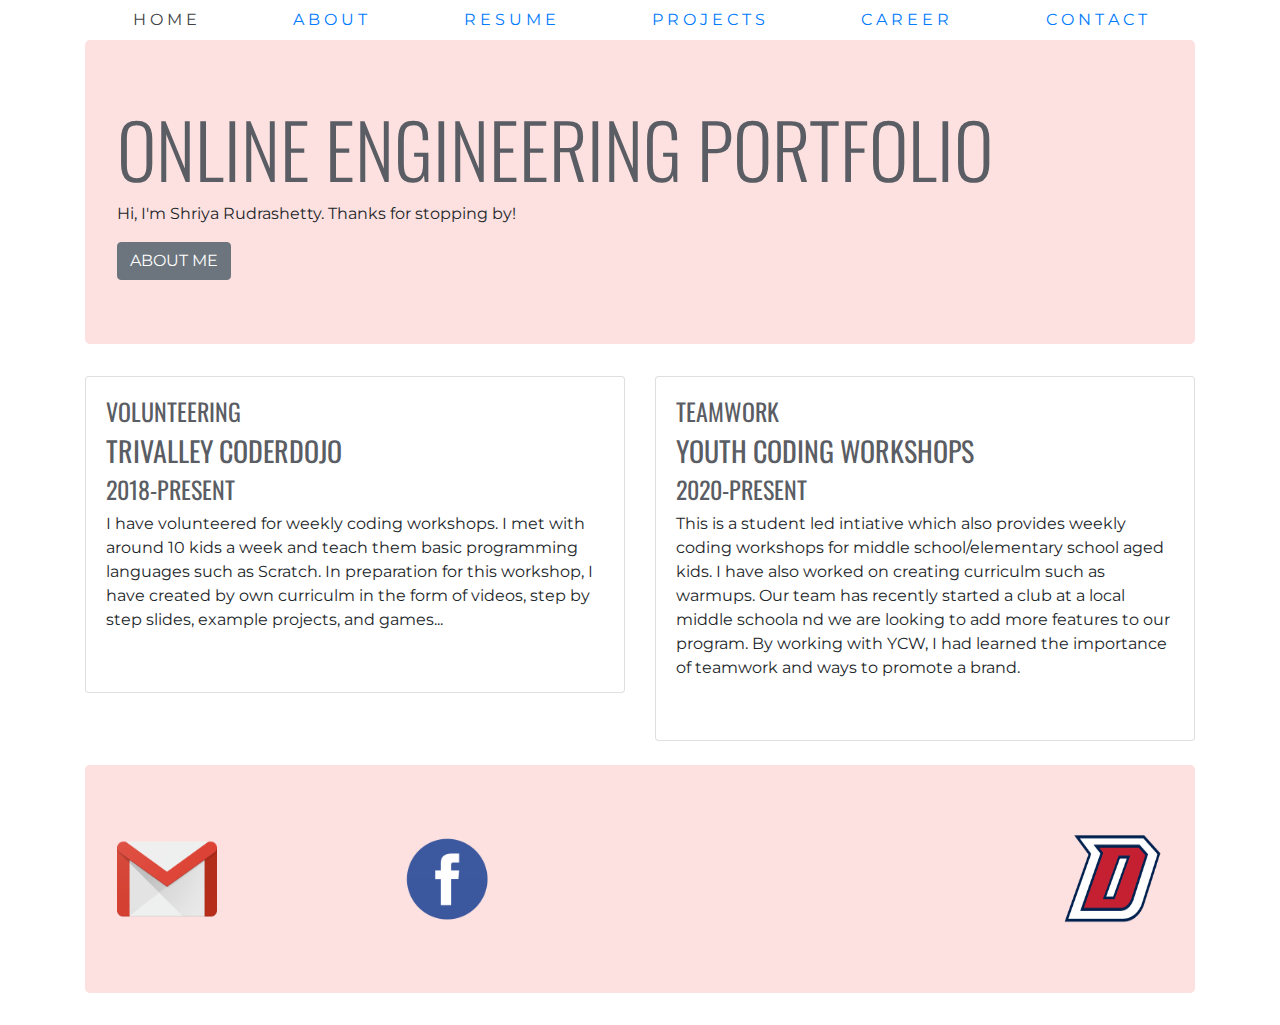
<file: index.html>
<!DOCTYPE html>
<html>
    <head>
        <link href="https://fonts.googleapis.com/css?family=Oswald&display=swap" rel="stylesheet">
        <link href="https://fonts.googleapis.com/css?family=Montserrat:300" rel="stylesheet">
        <link rel="stylesheet" href="home.css">
        <link type='text/css' rel='stylesheet' href='bootstrap-4.1.2-dist/css/bootstrap.css'/>
        <title>Home</title>
        
        <link rel="shortcut icon" type="image/png" href="/your-logo.png"/>

        
        
    <style>
        h3 {
            font-family: "Oswald";
            font-weight: 400;
            text-transform: uppercase;
            color: #5a5d63;
        }
        
        h4 {
            font-family: "Oswald";
            font-weight: 400;
            text-transform: uppercase;
            color: #5a5d63;
        }
        
        p {
            font-family: Montserrat;
        }
        
      
        
        .button {
            font-family: Montserrat;
            color: white;
        }
        
   
    </style>
    </head>
            
            <div class = "container">
                <div class="bar">
                <nav  class="nav nav-pills nav-fill">
                  <a class="nav-item nav-link active" href="index.html">H o m e</a>
                  <a class="nav-item nav-link" href="Rudrashetty_AboutMe.html">A b o u t </a>
                  <a class="nav-item nav-link" href="Rudrashetty_Resume.html">R e s u m e</a>
                  <a class="nav-item nav-link" href="Rudrashetty_Projects.html">P r o j e c t s</a>
                  <a class="nav-item nav-link" href="Rudrashetty_Work.html">C a r e e r</a>
                  <a class="nav-item nav-link" href="Rudrashetty_Contact.html">C o n t a c t</a>

                </nav>
                </div>
                
                
            
          <!--  <h1 class = "update_home">Online Engineering Portfolio</h1>
                <a type= "button" class = "btn btn-secondary button" href="Rudrashetty_AboutMe.html">WELCOME</a> -->
            
            
           
            <div class="homepage">
                <div class = "jumbotron">
                    <h1 class="title">Online Engineering Portfolio</h1>
                    <p>Hi, I'm Shriya Rudrashetty. Thanks for stopping by!</p>
                    <a type= "button" class = "btn btn-secondary button" href="Rudrashetty_AboutMe.html">ABOUT ME</a>
                </div>
            </div>
            
                
                <div class= "row">
                    <div class= "col-md-6">
                        <div class= "card flex-md-row">
                            <div class="card-body">
                                <h4>Volunteering</h4>
                                <h3>Trivalley Coderdojo</h3>
                                <h4>2018-PRESENT</h4>
                                <p>I have volunteered for weekly coding workshops. I met with around 10 kids a week and teach them basic programming languages
                                such as Scratch. In preparation for this workshop, I have created by own curriculm in the form of videos, step by step slides, example projects,
                                and games... </p> <br>
                                
                            </div>
                        </div>
                        </div>
                    <div class= "col-md-6">
                        <div class= "card flex-md-row">
                            <div class="card-body">
                                <h4>Teamwork</h4>
                                <h3>Youth Coding Workshops</h3>
                                <h4>2020-PRESENT</h4>
                                <p>This is a student led intiative which also provides weekly coding workshops for middle school/elementary school aged kids. I have also
                                worked on creating curriculm such as warmups. Our team has recently started a club at a local middle schoola nd we are looking to add more features to our program. By working with YCW, I had learned the importance of teamwork and ways to promote a brand.</p> <br>
                                    
                            </div>
                     </div>
                </div>
            </div>
            <br>
<!--
            <table>
            <tr>
                <td><img class="gallery1" src="Images/dublin high.jpg" 
                height= 200px width= 300px></td>
                <td><img class="gallery1" src="Images/SFO.JPG" height= 200px 
                width= 300px></td>
                <td><img class="gallery1" src="Images/green.JPG" height= 200px 
                width= 300px></td>
            </tr>
            
            <tr>
                <td><img class="gallery1" src="Images/snow.JPG" height= 200px 
                width= 300px></td>
                <td><img class="gallery1" src="Images/bridge.JPG" height= 200px 
                width= 300px></td>
                <td><img class="gallery1" src="Images/water.JPG" height= 200px 
                width= 300px></td>
            </tr>
            
             <tr>
                <td><img class="gallery1" src="Images/beach.JPG" height= 200px 
                width= 300px></td>
                <td><img class="gallery1" src="Images/christmas.JPG" 
                height= 200px width= 300px></td>
                <td><img class="gallery1" src="Images/fallon.jpg" height= 200px 
                width= 300px></td>
            </tr>
            
             <tr>
                <td><img class="gallery1" src="Images/lamp.JPG" height= 200px 
                width= 300px></td>
                <td><img class="gallery1" src="Images/mountain.JPG" 
                height= 200px width= 300px></td>
                <td><img class="gallery1" src="Images/tree.JPG" height= 200px 
                width= 300px></td>
            </tr>
            </table>

         
            
           -->

        <div class="jumbotron">
            <footer class="footer">
                <img style="float:left" height= 100px width= 100px
                src=Images/Gmail_Icon.png>
                <img style="margin-left: 180px" height= 100px width= 100px 
                src=Images/facebook.png>
                <img style="float:right" height= 100px width= 100px 
                src=Images/dublinhigh.png>
            </footer>
        <div>
    
    </body>
</html>
</file>
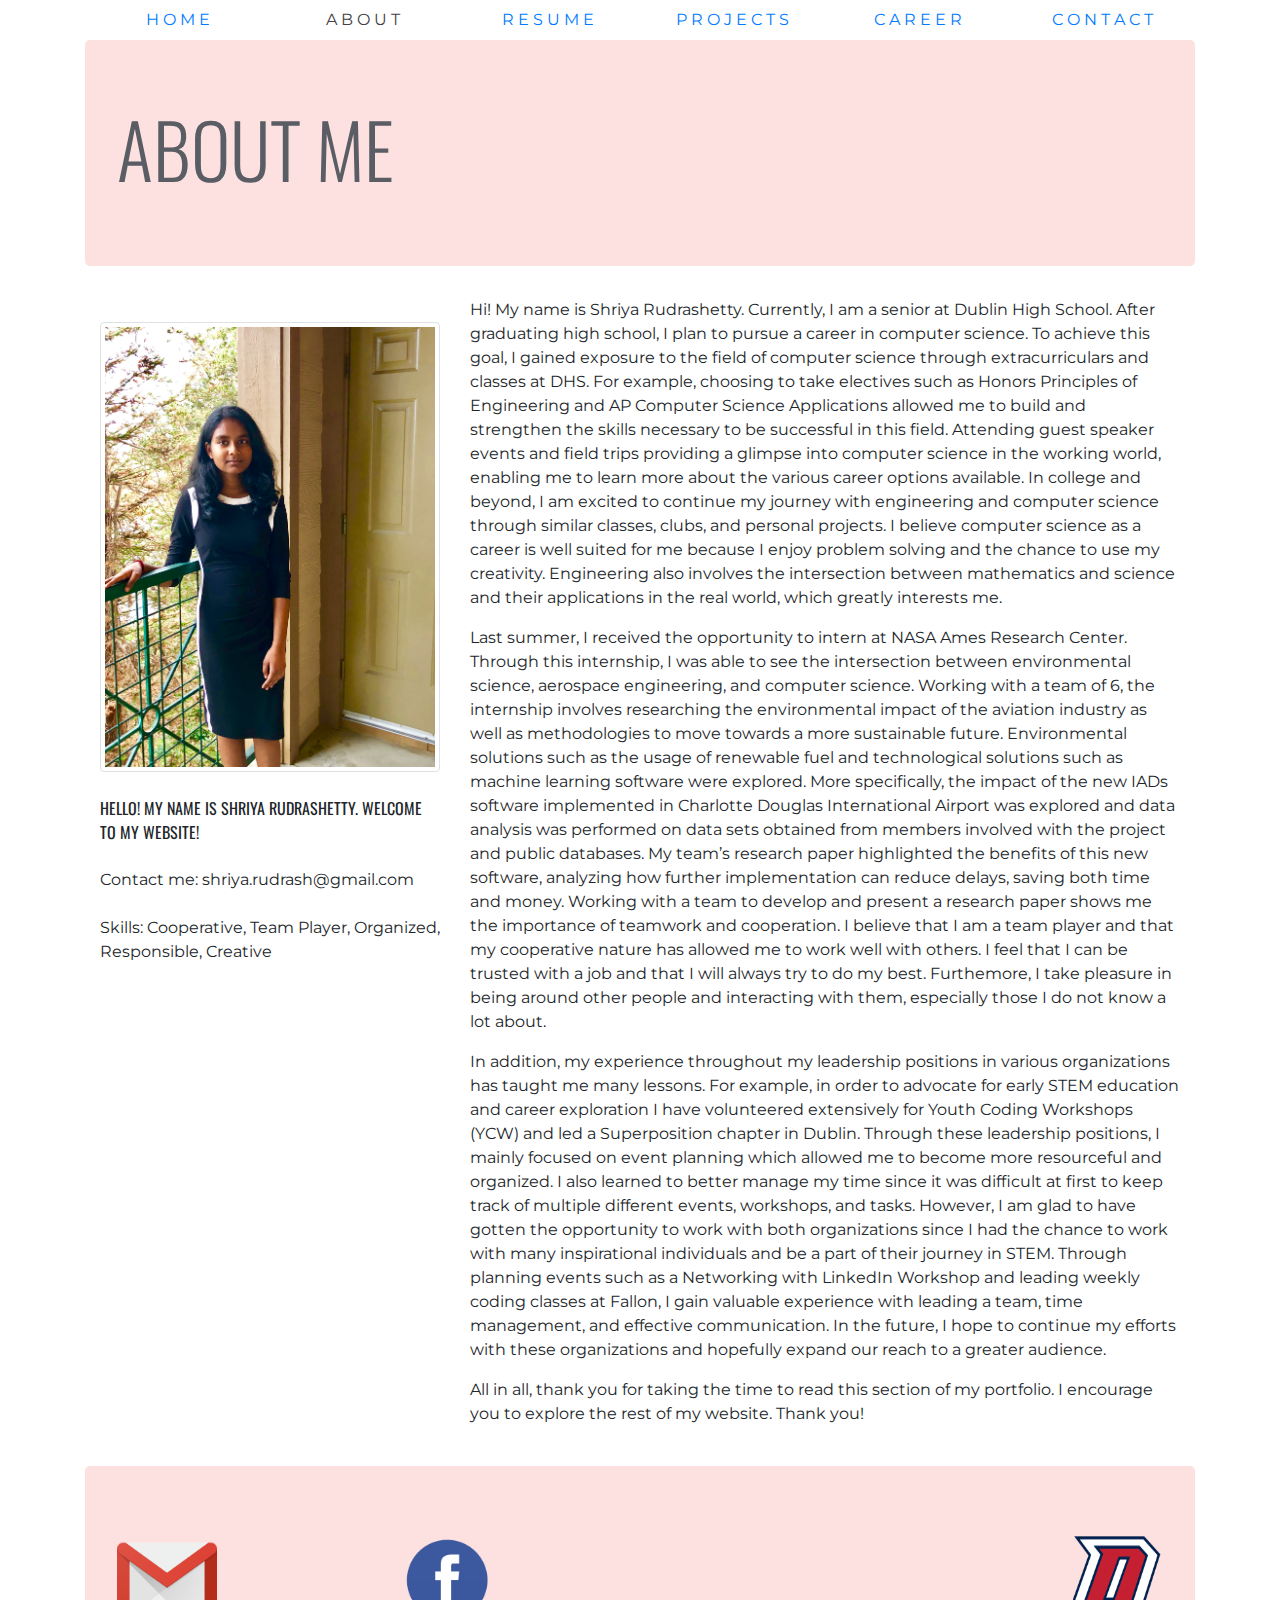
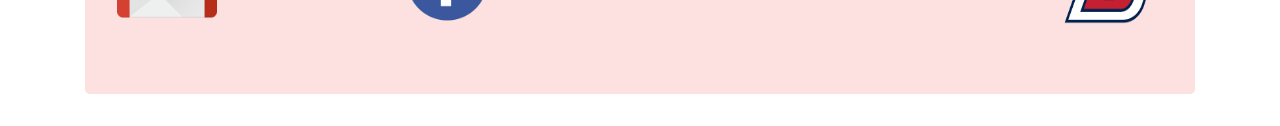
<file: Rudrashetty_AboutMe.html>
<!DOCTYPE html>
<html>
    <head>
        <link href="https://fonts.googleapis.com/css?family=Oswald" rel="stylesheet">
         <link href="https://fonts.googleapis.com/css?family=Roboto+Condensed" rel="stylesheet">
        <link href="https://fonts.googleapis.com/css?family=Roboto:100" rel="stylesheet">
        <link href="https://fonts.googleapis.com/css?family=Montserrat:300" rel="stylesheet">
        <link rel="stylesheet" href="home.css">
        <link type='text/css' rel='stylesheet' href='bootstrap-4.1.2-dist/css/bootstrap.css'/>
       <title>About Me</title>
        <style>
            p {
                font-family: Montserrat;
            }
            
            figcaption {
                font-family: Oswald;
                text-transform: uppercase;
            }
            
            figcaption.figcap {
                font-family: Montserrat;
                text-transform: none;
            }
        </style>
    </head>
    <body class="total">
        
        <div class="container">
        <div>
            <div class="bar">
            <nav  class="nav nav-pills nav-justified">
              <a class="nav-item nav-link" href="index.html">H o m e</a>
              <a class="nav-item nav-link active" href="Rudrashetty_AboutMe.html">A b o u t</a>
              <a class="nav-item nav-link" href="Rudrashetty_Resume.html">R e s u m e</a>
              <a class="nav-item nav-link" href="Rudrashetty_Projects.html">P r o j e c t s</a>
              <a class="nav-item nav-link" href="Rudrashetty_Work.html">C a r e e r</a>
              <a class="nav-item nav-link" href="Rudrashetty_Contact.html">C o n t a c t</a>


            </nav>
            </div>
            <div class="homepage">
            <div class="jumbotron">
                <h1 class="title">About Me</h1>
            </div>
            </div>
            

        <section class="main">
            <div class="container">
                <div class="row">
                    <div class="col-md-4">
                        <br><img src="Images/dress.JPG" class="img-thumbnail"><br>
                        <br><figcaption>Hello! My name is Shriya Rudrashetty. Welcome to my website!</figcaption>
                        <br><figcaption class="figcap">Contact me: shriya.rudrash@gmail.com </figcaption>
                        <br><figcaption class="figcap">Skills: Cooperative, Team Player, Organized, Responsible, Creative </figcaption>
                    </div>
                    <div class="col-md-8">
                        <p>Hi! My name is Shriya Rudrashetty. Currently, I am a senior at Dublin High School. After graduating high school, I plan to pursue a career in 
                            computer science. To achieve this goal, I gained exposure to the field of computer science through extracurriculars and classes at DHS. 
                            For example, choosing to take electives such as Honors Principles of Engineering and AP Computer Science Applications allowed me to build and 
                            strengthen the skills necessary to be successful in this field. Attending guest speaker events and field trips providing a glimpse into computer 
                            science in the working world, enabling me to learn more about the various career options available. In college and beyond, I am excited to continue 
                            my journey with engineering and computer science through similar classes, clubs, and personal projects. I believe computer science as a career is 
                            well suited for me because I enjoy problem solving and the chance to use my creativity. Engineering also involves the intersection between 
                            mathematics and science and their applications in the real world, which greatly interests me.</p>
                        
                        <p>Last summer, I received the opportunity to intern at NASA Ames Research Center. Through this internship, I was able to see the intersection between 
                            environmental science, aerospace engineering, and computer science. Working with a team of 6, the internship involves researching the environmental 
                            impact of the aviation industry as well as methodologies to move towards a more sustainable future. Environmental solutions such as the usage of 
                            renewable fuel and technological solutions such as machine learning software were explored. More specifically, the impact of the new IADs software 
                            implemented in Charlotte Douglas International Airport was explored and data analysis was performed on data sets obtained from members involved with 
                            the project and public databases. My team’s research paper highlighted the benefits of this new software, analyzing how further implementation can 
                            reduce delays, saving both time and money. Working with a team to develop and present a research paper shows me the importance of teamwork and 
                            cooperation. I believe that I am a team player and that my cooperative nature has allowed me to work well with others. I feel that I can be 
                            trusted with a job and that I will always try to do my best. Furthemore, I take pleasure in being around other people and interacting with them, 
                            especially those I do not know a lot about.</p>
                        
                        
                        <p>In addition, my experience throughout my leadership positions in various organizations has taught me many lessons. For example, in order to advocate 
                            for early STEM education and career exploration I have volunteered extensively for Youth Coding Workshops (YCW) and led a Superposition chapter in 
                            Dublin. Through these leadership positions, I mainly focused on event planning which allowed me to become more resourceful and organized. I also 
                            learned to better manage my time since it was difficult at first to keep track of multiple different events, workshops, and tasks. However, I am 
                            glad to have gotten the opportunity to work with both organizations since I had the chance to work with many inspirational individuals and be a 
                            part of their journey in STEM. Through planning events such as a Networking with LinkedIn Workshop and leading weekly coding classes at Fallon, I 
                            gain valuable experience with leading a team, time management, and effective communication. In the future, I hope to continue my efforts with these 
                            organizations and hopefully expand our reach to a greater audience.</p>
                
                        
                        <p>All in all, thank you for taking the time to read this section of my portfolio. I encourage you to explore the rest of my website. Thank you!

</p><br>
                    </div>
                </div>
            </div>
        </section>
        
        <div class="jumbotron">
            <footer class="footer">
                <img style="float:left" height= 100px width= 100px src=Images/Gmail_Icon.png>
                <img style="margin-left: 180px" height= 100px width= 100px src=Images/facebook.png>
                <img style="float:right" height= 100px width= 100px src=Images/dublinhigh.png>
            </footer>
        <div>
 
    </body>
</html>
</file>
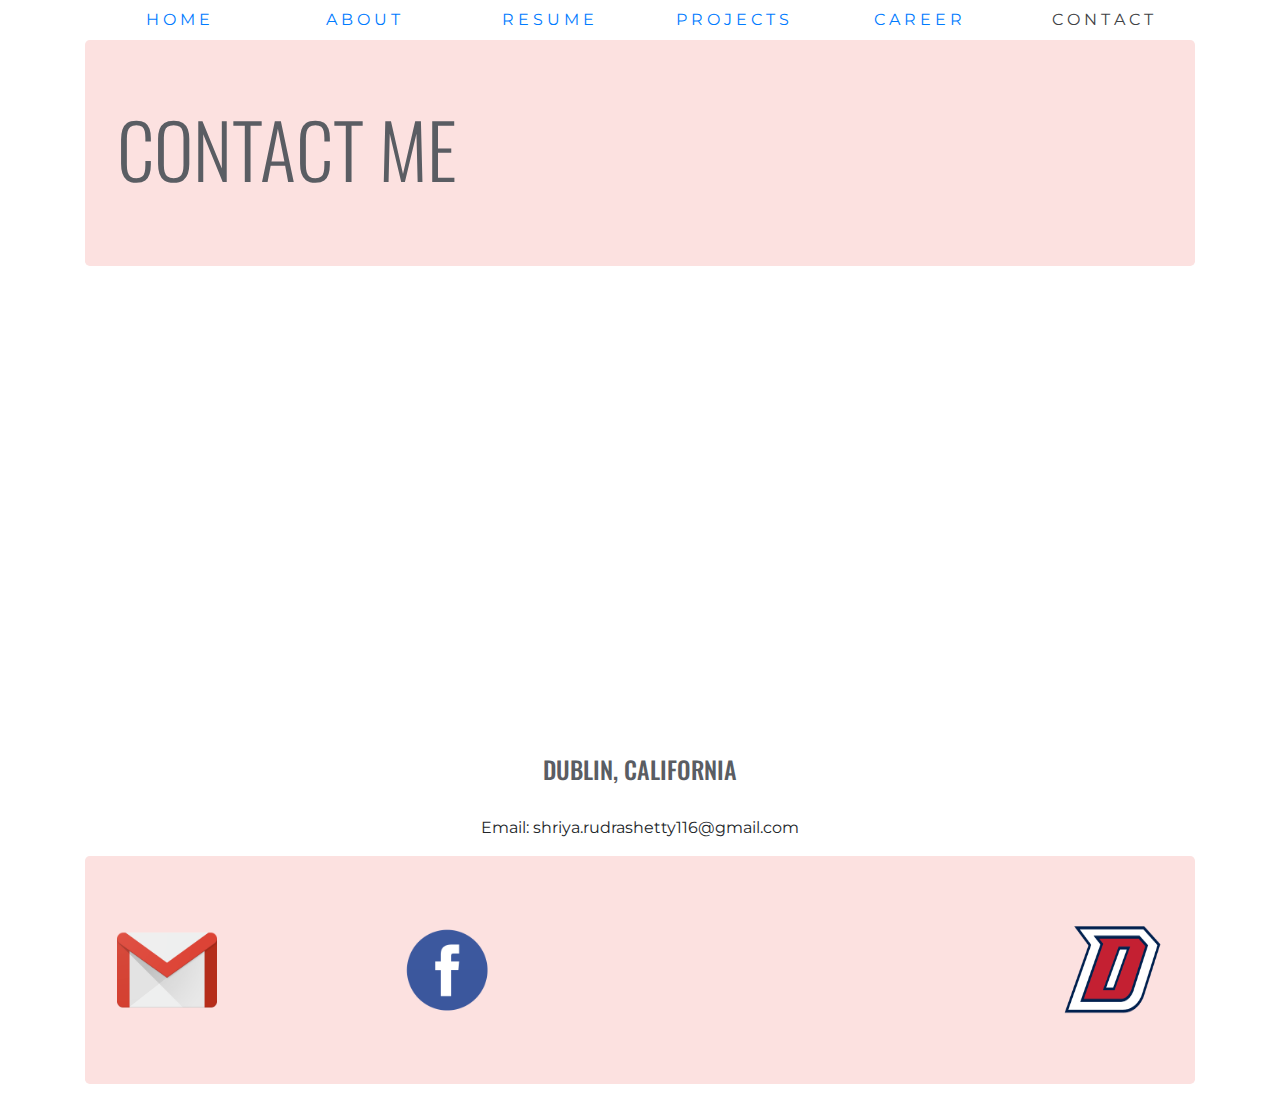
<file: Rudrashetty_Contact.html>
<!DOCTYPE html>
<html>
    <head>
        <link href="https://fonts.googleapis.com/css?family=Oswald" rel="stylesheet">
        <link href="https://fonts.googleapis.com/css?family=Roboto+Condensed" rel="stylesheet">
        <link href="https://fonts.googleapis.com/css?family=Roboto:100" rel="stylesheet">
        <link href="https://fonts.googleapis.com/css?family=Montserrat:300" rel="stylesheet">
        <link rel="stylesheet" href="home.css">
        <link type='text/css' rel='stylesheet' href='bootstrap-4.1.2-dist/css/bootstrap.css'/>
        <title>Contact</title>
        <style>
            h4 {
                font-family: Oswald;
                color: #5a5d63;
                text-transform: uppercase;
                text-align: center;
            }
            
            p {
                font-family: Montserrat;
                text-align: center;
            }
            
           
        </style>
    </head>
    <body class="total">
       
        <div class="container">
        <div>
            <div class="bar">
                <nav  class="nav nav-pills nav-justified">
                  <a class="nav-item nav-link" href="index.html">H o m e</a>
                  <a class="nav-item nav-link" href="Rudrashetty_AboutMe.html">A b o u t</a>
                  <a class="nav-item nav-link" href="Rudrashetty_Resume.html">R e s u m e</a>
                  <a class="nav-item nav-link" href="Rudrashetty_Projects.html">P r o j e c t s</a>
                  <a class="nav-item nav-link" href="Rudrashetty_Work.html">C a r e e r</a>
                  <a class="nav-item nav-link active" href="Rudrashetty_Contact.html">C o n t a c t</a>

                </nav>
            </div>
            
            <div class="homepage">
            <div class="jumbotron">
                <h1 class="title">Contact Me</h1>
            </div>
            </div>

       <div class="container">
          <iframe src="https://www.google.com/maps/embed?pb=!1m18!1m12!1m3!1d44921.07564767662!2d-121.96186303117646!3d37.704865411156604!2m3!1f0!2f0!3f0!3m2!1i1024!2i768!4f13.1!3m3!1m2!1s0x808fe65cd6892231%3A0x3b327c848ef64057!2sDublin%2C+CA+94568!5e1!3m2!1sen!2sus!4v1543019612073" width="100%" height="450" frameborder="0" style="border:0" allowfullscreen></iframe>
           <h4>Dublin, California</h4> <br>
           <p>Email: shriya.rudrashetty116@gmail.com</p>
       </div>
       
    <div class="jumbotron">
        <footer class="footer">
            <img style="float:left" height= 100px width= 100px src=Images/Gmail_Icon.png>
            <img style="margin-left: 180px" height= 100px width= 100px src=Images/facebook.png>
            <img style="float:right" height= 100px width= 100px src=Images/dublinhigh.png>
        </footer>
    </div>
    
    </body>
</html>
</file>
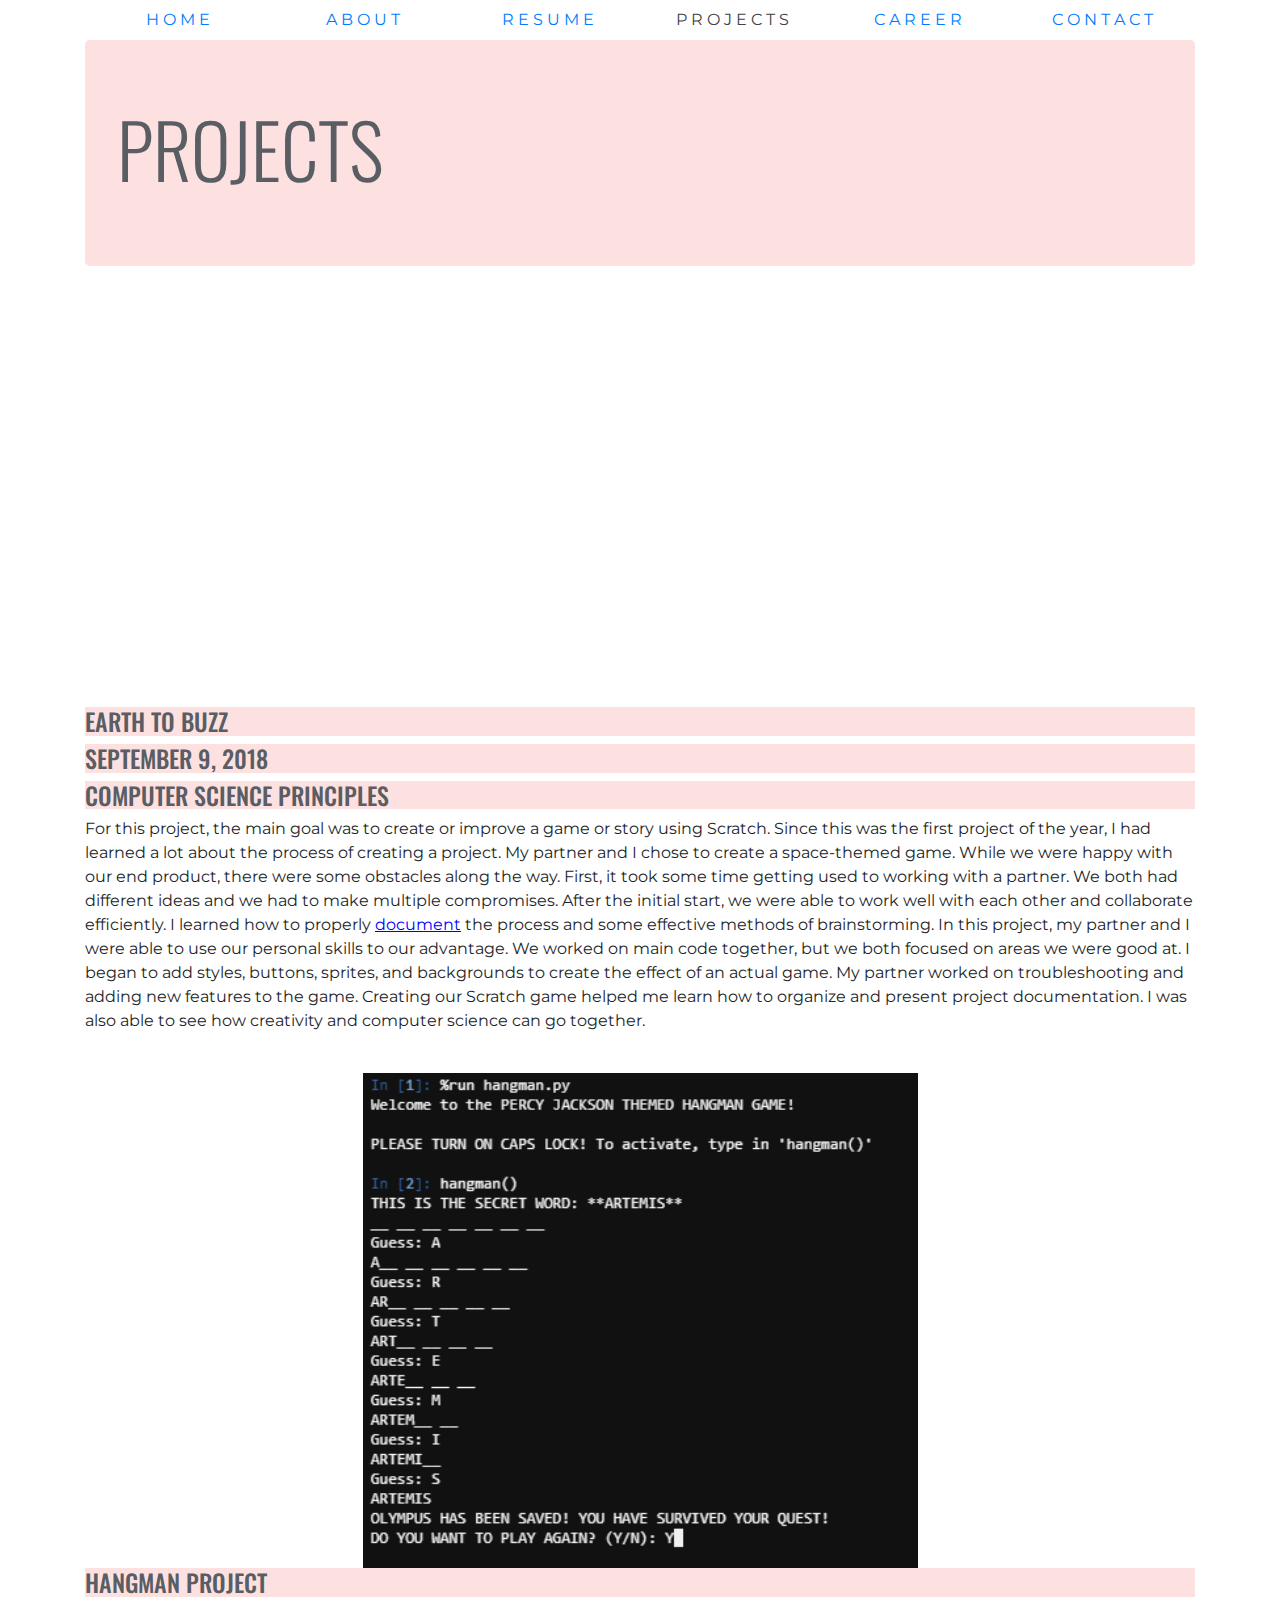
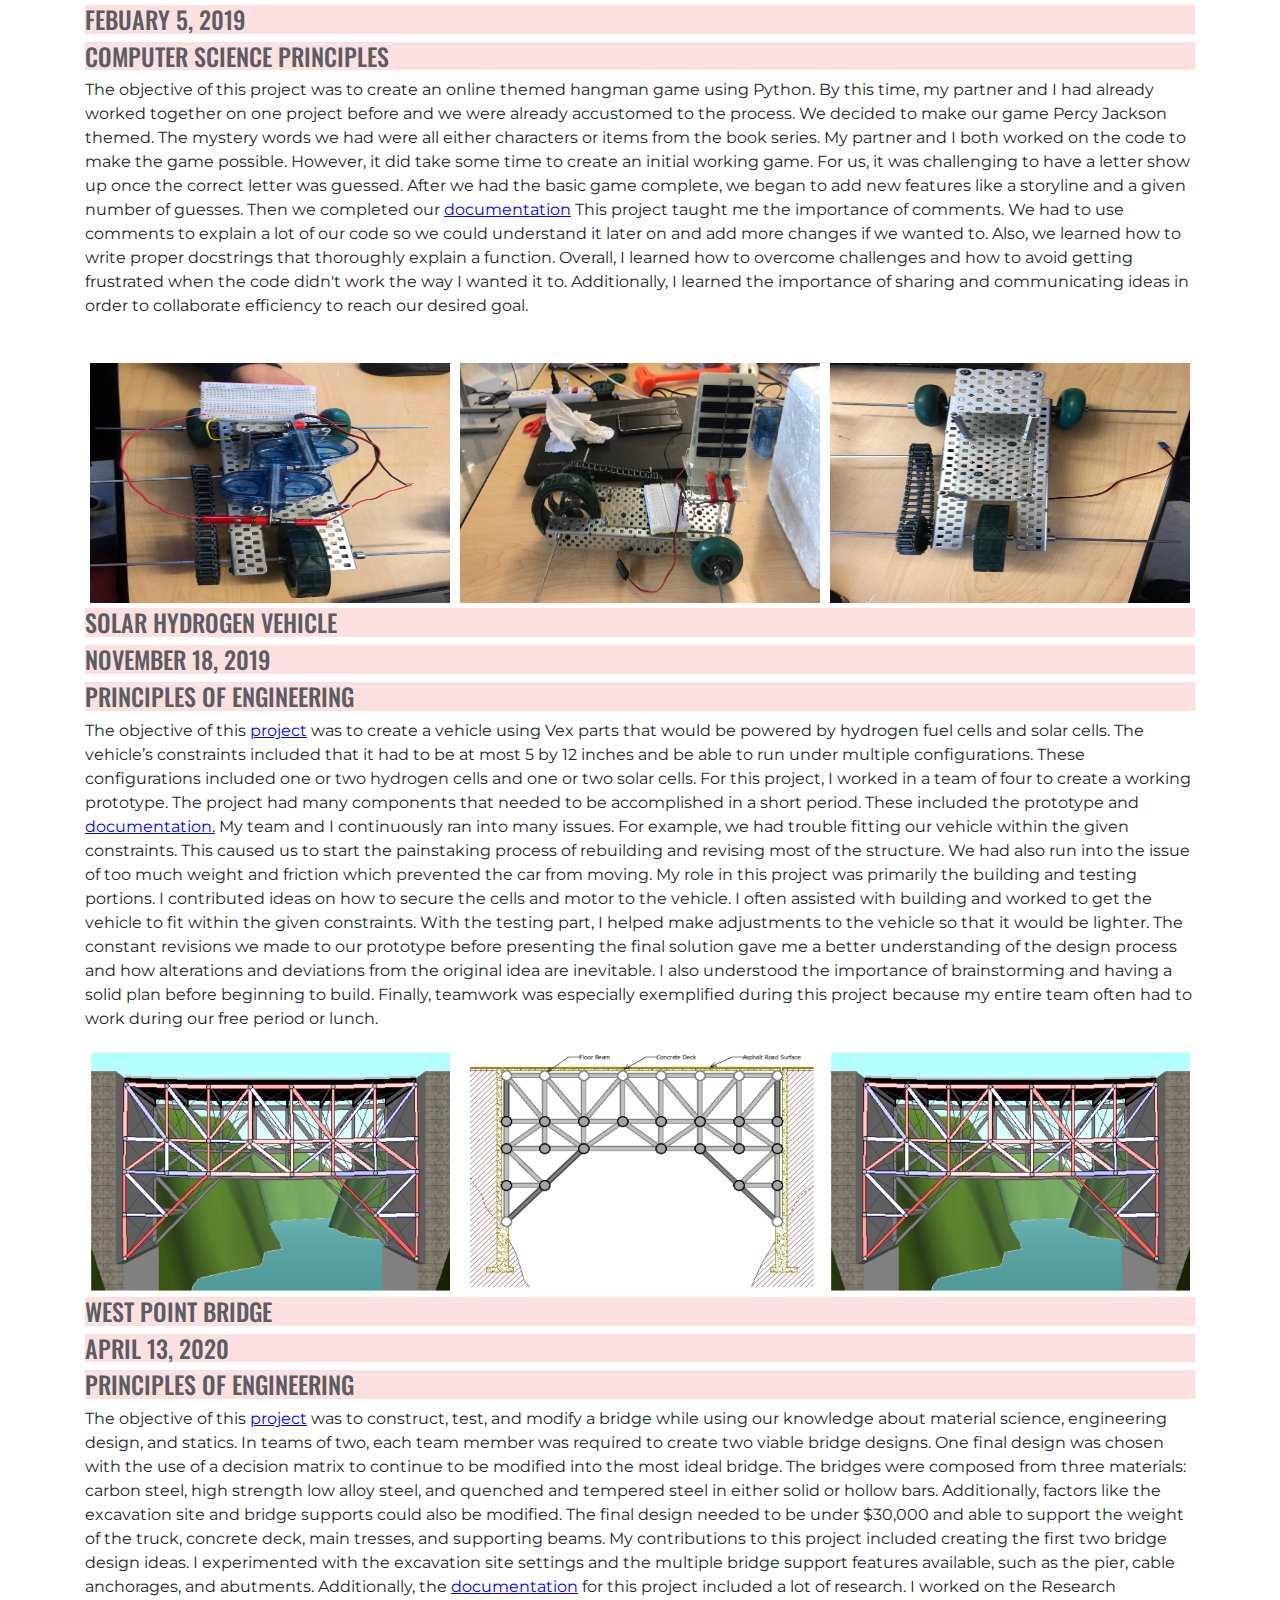
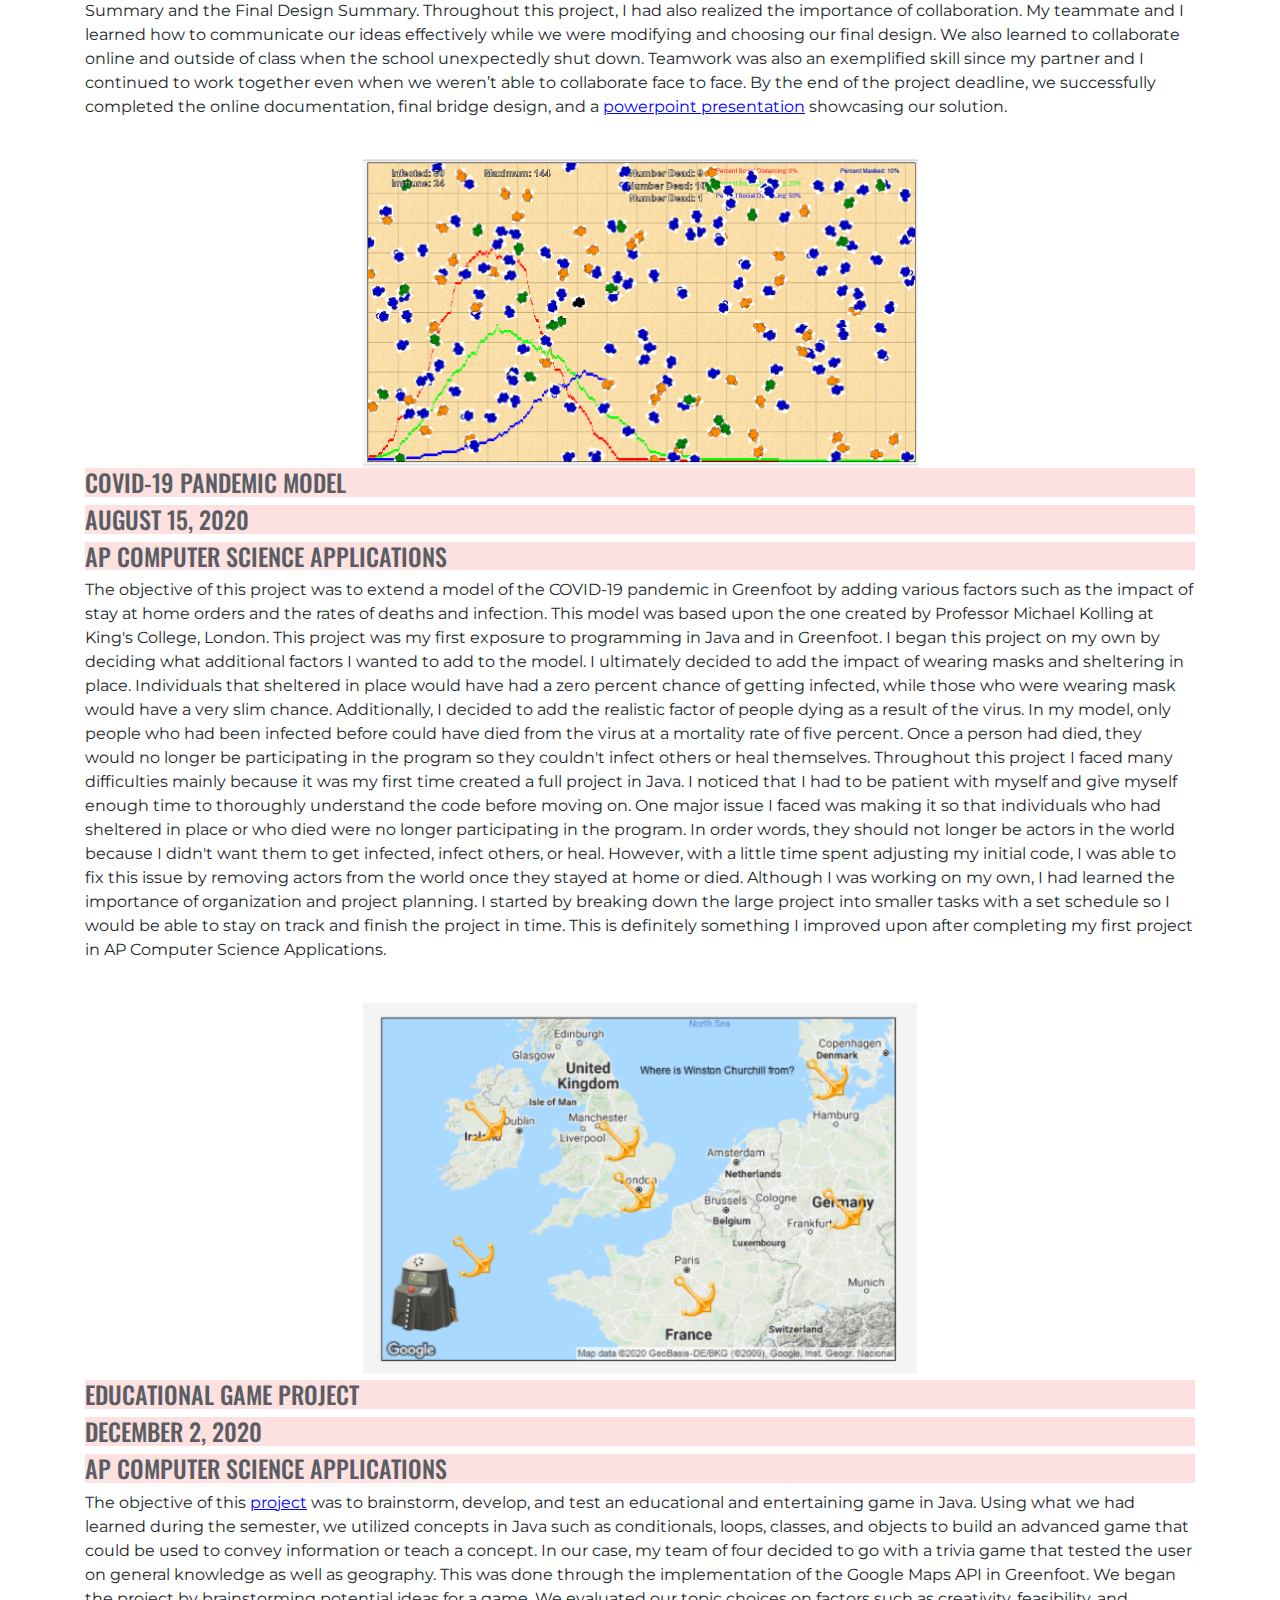
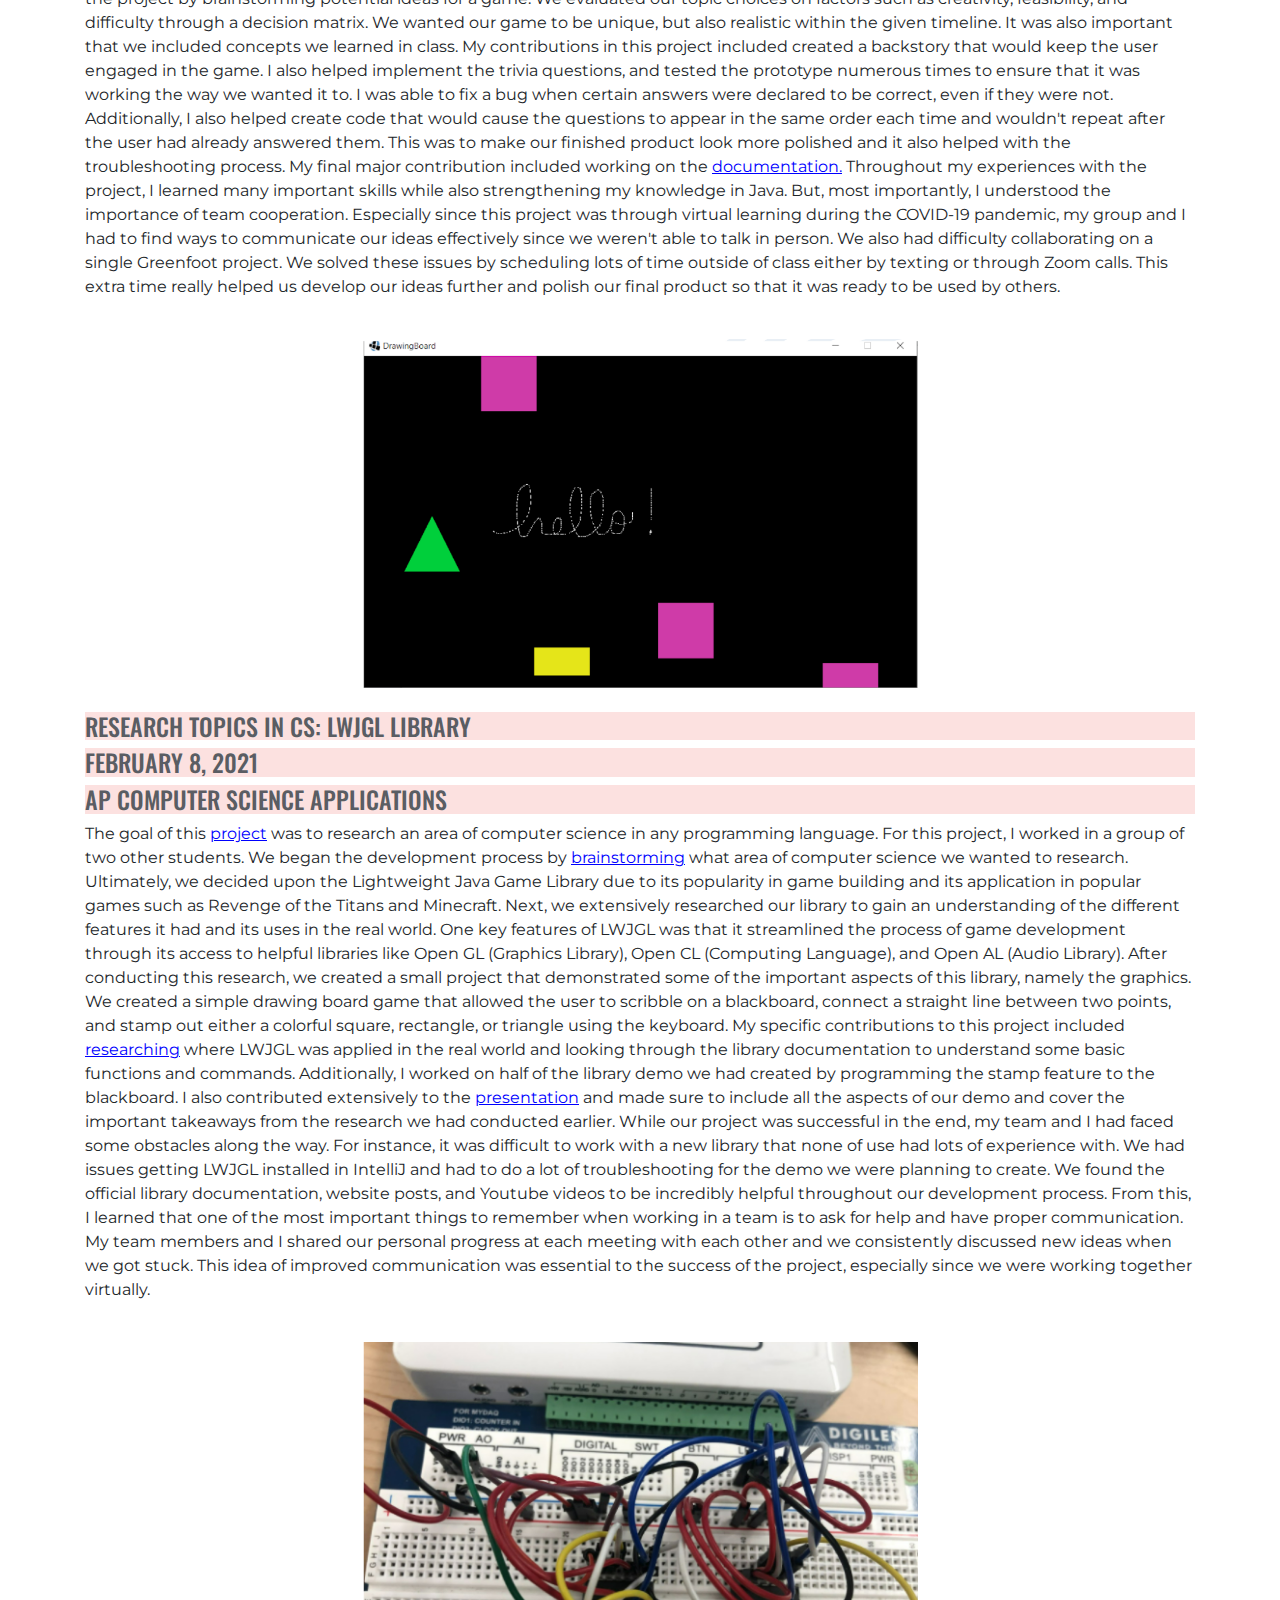
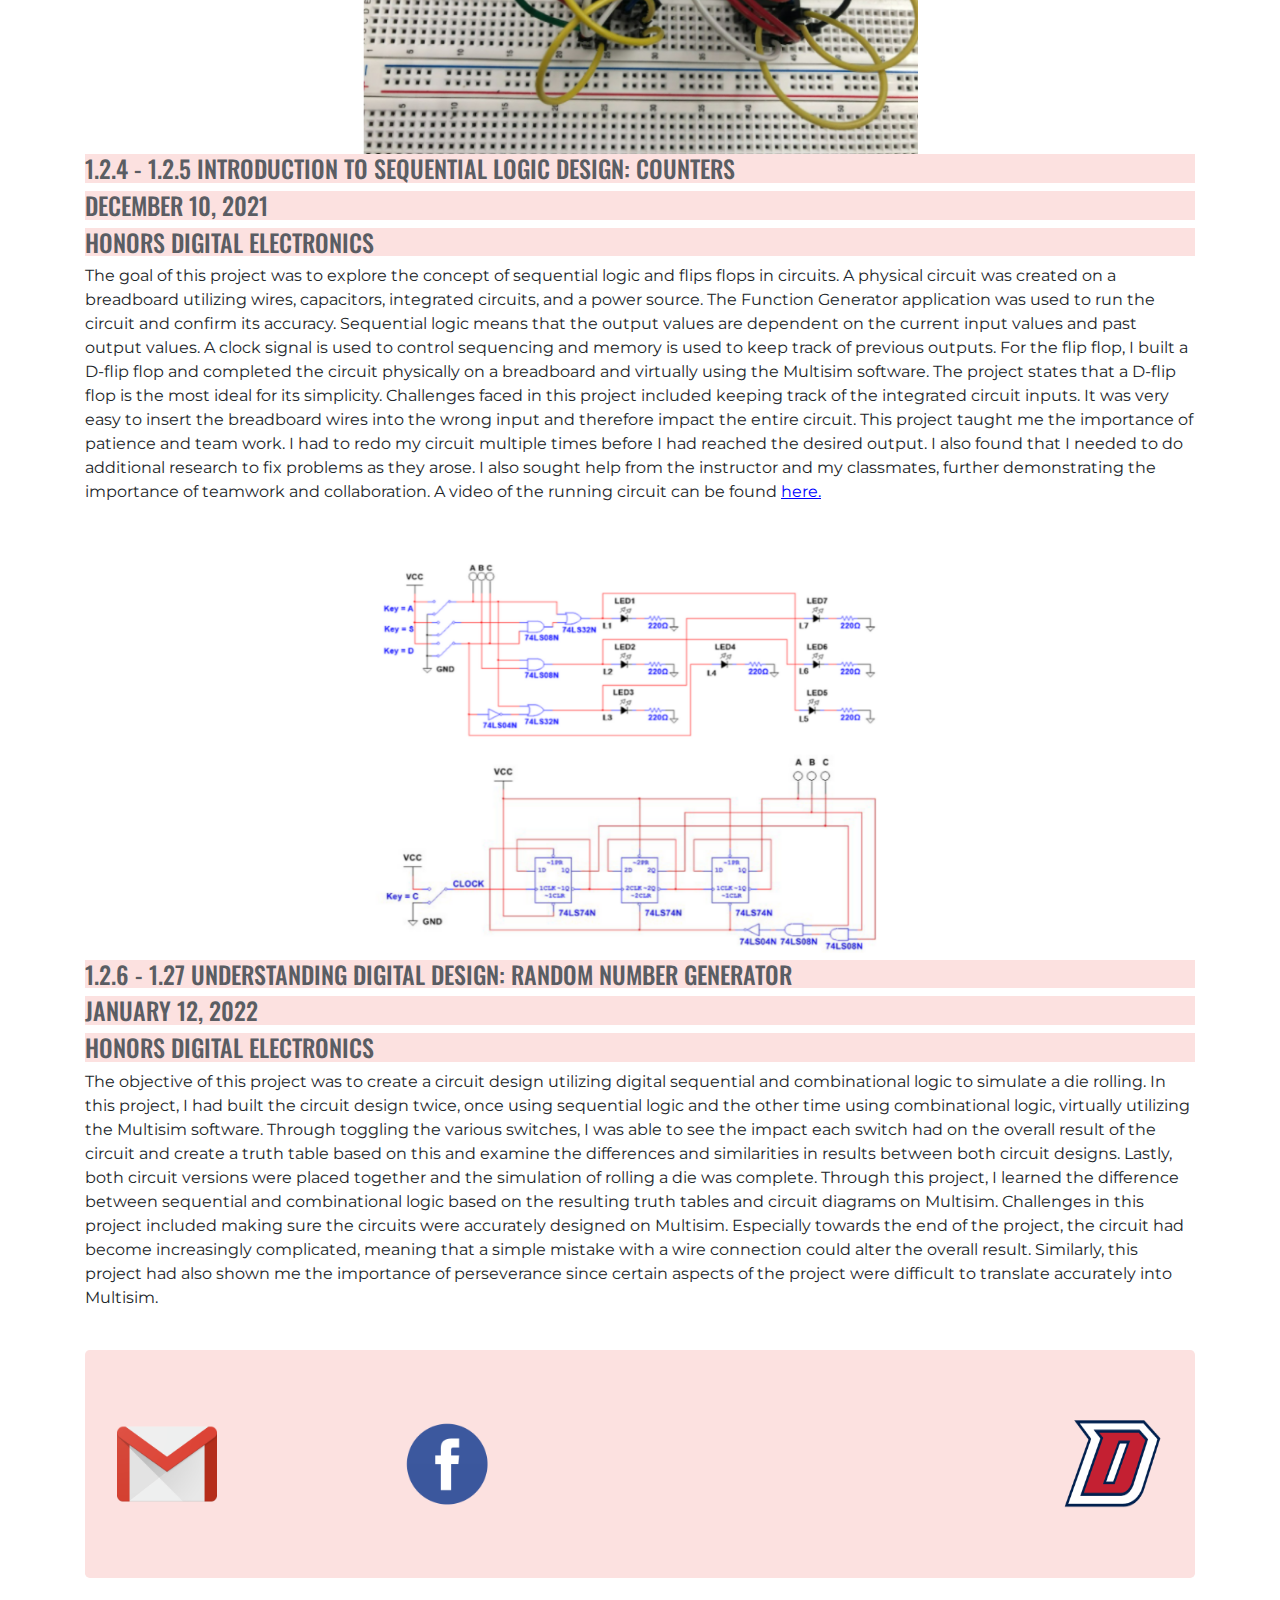
<file: Rudrashetty_Projects.html>
<!DOCTYPE html>
<html>
    <head>
        <link href="https://fonts.googleapis.com/css?family=Oswald" rel="stylesheet">
         <link href="https://fonts.googleapis.com/css?family=Roboto+Condensed" rel="stylesheet">
        <link href="https://fonts.googleapis.com/css?family=Roboto:100" rel="stylesheet">
        <link href="https://fonts.googleapis.com/css?family=Montserrat:300" rel="stylesheet">
        <link rel="stylesheet" href="home.css">
        <link type='text/css' rel='stylesheet' href='bootstrap-4.1.2-dist/css/bootstrap.css'/>
        <title>Projects</title>
        <style>
            .link {
            color: blue;
            text-decoration: underline;
            }
        
            .link:visited {
            color: purple;
            }
            
            h4 {
            color: #5a5d63;
            text-transform: uppercase;
            font-family: Oswald;
            background-color: #fce1e0;
            }
            
            .hangman {
            display: block;
            margin-left: auto;
            margin-right: auto;
            width: 50%;
            }
            
            .hydrogen {
            display: block;
            margin-left: auto;
            margin-right: auto;
            width: 50%;
            }
            
        
        </style>
    </head>
    
    <body class="total">
       
        <div class="container">
            <div>
            <div class="bar">
                <nav  class="nav nav-pills nav-justified">
                  <a class="nav-item nav-link" href="index.html">H o m e</a>
                  <a class="nav-item nav-link" href="Rudrashetty_AboutMe.html">A b o u t</a>
                  <a class="nav-item nav-link" href="Rudrashetty_Resume.html">R e s u m e</a>
                  <a class="nav-item nav-link active" href="Rudrashetty_Projects.html">P r o j e c t s</a>
                  <a class="nav-item nav-link" href="Rudrashetty_Work.html">C a r e e r</a>
                  <a class="nav-item nav-link" href="Rudrashetty_Contact.html">C o n t a c t</a>

                </nav>
            </div>
            
            <div class="homepage">
            <div class="jumbotron">
                <h1 class="title">Projects </h1>
            </div>
        </div>
            

 
        <iframe allowtransparency="true" width="100%" height="402" src="//scratch.mit.edu/projects/embed/264679434/?autostart=false" frameborder="0" allowfullscreen></iframe>

        <h4>Earth to Buzz</h4>
        <h4>September 9, 2018</h4>
        <h4>Computer Science Principles</h4>
        
        <div>
            <p style="font-family: Montserrat;">For this project, the 
            main goal was to create or 
            improve a game or story using Scratch. Since this was the 
            first project of the year, I had learned a lot about the 
            process of creating a project. My partner and I chose to 
            create a space-themed game. While we were happy with our 
            end product, there were some obstacles along the way.
            First, it took some time getting used to working with a 
            partner. We both had different ideas and we had to make
            multiple compromises. After the initial start, we were able
            to work well with each other and collaborate efficiently. I 
            learned how to properly 
            <a class="link" href="https://docs.google.com/document/d/1FSer7iR5up-3iYq7QT4r6ZQ7v4MhzX6MF6K-viGCWys/edit?usp=sharing" target="_blank"> document</a> 
            the process and some
            effective methods of brainstorming. In this project,
            my partner and I were able to use our personal skills to
            our advantage. We worked on main code together, but we
            both focused on areas we were good at. I began to add styles, buttons,
            sprites, and backgrounds to create the effect of an 
            actual game. My partner worked on troubleshooting and 
            adding new features to the game. Creating our Scratch 
            game helped me learn how to organize and present project
            documentation. I was also able to see how creativity and 
            computer science can go together. </p> <br>
        </div>
        <img class = "hangman" src="Images/hangman.PNG">
        <h4>Hangman Project</h4>
        <h4>Febuary 5, 2019</h4>
        <h4>Computer Science Principles</h4>
        <div>
            <p style="font-family: Montserrat;">The objective of this project was
            to create an online themed 
            hangman game using Python. By this time, my partner and I had 
            already worked together on one project before and we were already
            accustomed to the process. We decided to make our game Percy Jackson
            themed. The mystery words we had were all either characters or items
            from the book series. My partner and I both worked on the code to
            make the game possible. However, it did take some time to create an 
            initial working game. For us, it was challenging to have a letter 
            show up once the correct letter was guessed. After we had the basic
            game complete, we began to add new features like a storyline and a
            given number of guesses. Then we completed our <a class="link" href="https://docs.google.com/document/d/10EbEVtRR_QEWUr3_Vs4644zia7QLHlb-H58Pw2IpKhE/edit?usp=sharing" target="_blank"> documentation</a> 
            This project taught me the importance of
            comments. We had to use comments to explain a lot of our code so we
            could understand it later on and add more changes if we wanted to. 
            Also, we learned how to write proper docstrings that thoroughly 
            explain a function. Overall, I learned how to overcome challenges 
            and how to avoid getting frustrated when the code didn't work the
            way I wanted it to. Additionally, I learned the importance of 
            sharing and communicating ideas in order to collaborate efficiency 
            to reach our desired goal.</p>
        </div>
        <br>
                
<!--<img class = "hydrogen" src="Images/IMG_5178.jpg">-->
 <table>
            <tr>
                <td><img class="gallery1" src="Images/IMG_5178.jpg" 
                height= 240px width= 360px></td>
                <td><img class="gallery1" src="Images/IMG_5165.jpg" height= 240px 
                width= 360px></td>
                <td><img class="gallery1" src="Images/IMG_3103.jpeg" height= 240px 
                width= 360px></td>
               
            </tr>
                </table>
        <h4>Solar Hydrogen Vehicle</h4>
        <h4>November 18, 2019</h4>
        <h4>Principles of Engineering</h4>
        <div>
            <p style="font-family: Montserrat;">The objective of this <a class="link" href="https://docs.google.com/document/d/1hFmvULxmuSAR0-5LI_iYzw4P8-ULXWf2YM2Y6vmPp0s/edit?usp=sharing" target="_blank"> project</a> 
 was to create a vehicle using Vex parts that
                would be powered by hydrogen fuel cells and solar cells. The vehicle’s constraints included that it had to be
                at most 5 by 12 inches and be able to run under multiple configurations. These configurations included one or 
                two hydrogen cells and one or two solar cells. For this project, I worked in a team of four to create a working 
                prototype. The project had many components that needed to be accomplished in a short period. 
                These included the prototype and <a class="link" href="https://docs.google.com/document/d/1e8nI8xI3i7OGo4l5APB1wBNOoOjps6Iix2TSwCmlUWs/edit?usp=sharing"_blank" target="_blank"> documentation.</a> My team and I continuously ran into many issues. For example, 
                we had trouble fitting our vehicle within the given constraints. This caused us to start the painstaking process
                of rebuilding and revising most of the structure. We had also run into the issue of too much weight and friction
                which prevented the car from moving. My role in this project was primarily the building and testing portions. I 
                contributed ideas on how to secure the cells and motor to the vehicle. I often assisted with building and worked
                to get the vehicle to fit within the given constraints. With the testing part, I helped make adjustments
                to the vehicle so that it would be lighter. The constant revisions we made to our prototype before presenting the 
                final solution gave me a better understanding of the design process and how alterations and deviations from the
                original idea are inevitable. I also understood the importance of brainstorming and having a solid plan before 
                beginning to build. Finally, teamwork was especially exemplified during this project because my entire team often
                had to work during our free period or lunch. </p>
                    
      
    <table>
             <tr>
                <td><img class="gallery1" src="Images/bridge1.PNG" 
                height= 240px width= 360px></td>
                <td><img class="gallery1" src="Images/bridge2.PNG" height= 240px 
                width= 360px></td>
                <td><img class="gallery1" src="Images/bridge1.PNG" height= 240px 
                width= 360px></td>
               
            </tr>
                </table>
                    
                    
    <h4>West Point Bridge</h4>
        <h4>April 13, 2020</h4>
        <h4>Principles of Engineering</h4>
        <div>
                    <p style="font-family: Montserrat;">The objective of this <a class="link" href="https://docs.google.com/document/d/1r8k1ImUSfaEVNxIoejq75SHOq8ANxgB8CqcqUhHq95c/edit?usp=sharing" target="_blank">project</a> was to construct, test, and modify a bridge 
                    while using our knowledge about material science, engineering design, and statics. In teams of two, each 
                    team member was required to create two viable bridge designs. One final design was chosen with the use 
                    of a decision matrix to continue to be modified into the most ideal bridge. The bridges were composed
                    from three materials: carbon steel, high strength low alloy steel, and quenched and tempered steel in 
                    either solid or hollow bars. Additionally, factors like the excavation site and bridge supports could 
                    also be modified. The final design needed to be under $30,000 and able to support the weight of the truck, 
                    concrete deck, main tresses, and supporting beams. My contributions to this project included creating the
                    first two bridge design ideas. I experimented with the excavation site settings and the multiple bridge 
                    support features available, such as the pier, cable anchorages, and abutments. Additionally, the
                    <a class="link" href="https://docs.google.com/document/d/1m5lkXzU64ZeE-9YnIfav4iRd49QUTio_HvtwsGQSaFY/edit?usp=sharing" target="_blank">documentation</a> for this project included a lot of research. I worked on the Research Summary and the 
                    Final Design Summary. Throughout this project, I had also realized the importance of collaboration. 
                    My teammate and I learned how to communicate our ideas effectively while we were modifying and choosing
                    our final design. We also learned to collaborate online and outside of class when the school unexpectedly
                    shut down. Teamwork was also an exemplified skill since my partner and I continued to work together even 
                    when we weren’t able to collaborate face to face. By the end of the project deadline, we successfully 
                    completed the online documentation, final bridge design, and a <a class="link" href="https://docs.google.com/presentation/d/1cxrmhMebop91Rj1C_tsZPbUHLTBnJ8KGBuIa6mWsAcM/edit?usp=sharing" target="_blank">powerpoint presentation</a> showcasing our
                    solution. </p>
            
          

        </div>
        <br>
                    
                    
                    
            <img class = "hangman" src="Images/Capture2.PNG">
            
    <h4>COVID-19 Pandemic Model</h4>
        <h4>August 15, 2020</h4>
        <h4>AP Computer Science Applications</h4>
        <div>
                    <p style="font-family: Montserrat;"> The objective of this project was to extend a model of the COVID-19 pandemic in Greenfoot by adding various factors such
                    as the impact of stay at home orders and the rates of deaths and infection. This model was based upon the one created by Professor Michael Kolling at King's College, London.
                    This project was my first exposure to programming in Java and in Greenfoot. I began this project on my own by deciding what additional factors I wanted to add to the model. I ultimately 
                    decided to add the impact of wearing masks and sheltering in place. Individuals that sheltered in place would have had a zero percent chance of getting infected, while those who were wearing
                    mask would have a very slim chance. Additionally, I decided to add the realistic factor of people dying as a result of the virus. In my model, only people who had been infected before could have
                    died from the virus at a mortality rate of five percent. Once a person had died, they would no longer be participating in the program so they couldn't infect others or heal themselves. Throughout this
                    project I faced many difficulties mainly because it was my first time created a full project in Java. I noticed that I had to be patient with myself and give myself enough time to thoroughly understand
                    the code before moving on. One major issue I faced was making it so that individuals who had sheltered in place or who died were no longer participating in the program. In order words, they should
                    not longer be actors in the world because I didn't want them to get infected, infect others, or heal. However, with a little time spent adjusting my initial code, I was able to fix this issue by removing actors from 
                    the world once they stayed at home or died. Although I was working on my own, I had learned the importance of organization and project planning. I started by breaking down the large project into smaller tasks with a set
                    schedule so I would be able to stay on track and finish the project in time. This is definitely something I improved upon after completing my first project in AP Computer Science Applications.
                     </p>
            
          

        </div>
        <br>        
                    
                    
                    
         
         
                    
                <img class = "hangman" src="Images/Capture1.PNG">
            
    <h4>Educational Game Project</h4>
        <h4>December 2, 2020</h4>
        <h4>AP Computer Science Applications</h4>
        <div>
                    <p style="font-family: Montserrat;">The objective of this <a class="link" href="https://docs.google.com/document/d/1gBxS1j3zOlCW6kBtehB_URrhCwiIHA6tLfYfhs8_ffM/edit" target="_blank">project</a> 
                    was to brainstorm, develop, and test an educational and entertaining game in Java. Using what we had learned during the semester, we utilized concepts in Java such as conditionals, loops, classes, and objects
                    to build an advanced game that could be used to convey information or teach a concept. In our case, my team of four decided to go with a trivia game that tested the user on general knowledge as
                    well as geography. This was done through the implementation of the Google Maps API in Greenfoot. We began the project by brainstorming potential ideas for a game. We evaluated our topic choices on factors such
                    as creativity, feasibility, and difficulty through a decision matrix. We wanted our game to be unique, but also realistic within the given timeline. It was also important that we included
                    concepts we learned in class. My contributions in this project included created a backstory that would keep the user engaged in the game. I also helped implement the trivia questions, and tested the 
                    prototype numerous times to ensure that it was working the way we wanted it to. I was able to fix a bug when certain answers were declared to be correct, even if they were not. Additionally, I also helped
                    create code that would cause the questions to appear in the same order each time and wouldn't repeat after the user had already answered them. This was to make our finished product look more 
                    polished and it also helped with the troubleshooting process. My final major contribution included working on the <a class="link" href="https://docs.google.com/document/d/1jaVuqAsb8oLfpiBNdZIa3Lp09pfC6rPG-ezkOGJqqwU/edit?usp=sharing" target="_blank">documentation.</a>
                    Throughout my experiences with the project, I learned many important skills while also strengthening my knowledge in Java. But, most importantly, I understood the importance of team cooperation. Especially since this
                    project was through virtual learning during the COVID-19 pandemic, my group and I had to find ways to communicate our ideas effectively since we weren't able to talk in person. We also had difficulty collaborating on a
                    single Greenfoot project. We solved these issues by scheduling lots of time outside of class either by texting or through Zoom calls. This extra time really helped us develop our ideas further and polish
                    our final product so that it was ready to be used by others. </p>
            
          

        </div>
        <br>
                    
                    
       <img class = "hangman" src="Images/project.PNG">
                    <br>
            
    <h4>Research Topics in CS: LWJGL Library</h4>
        <h4>February 8, 2021</h4>
        <h4>AP Computer Science Applications</h4>
        <div>
                    <p style="font-family: Montserrat;">The goal of this <a class="link" href="https://docs.google.com/document/d/1jhTeVghfLFvsPi517tEaNBk-VaPWqcItcZyIVpR_tnM/edit?usp=sharing" target="_blank">project</a> 
                    was to research an area of computer science in any programming language. For this project, I worked in a group of two other students. We began the development process
                    by <a class="link" href="https://docs.google.com/document/d/1j8JM4Wg2kGle2HkT7pDRgpB3H0xdr3pqHpT7I7P1b-M/edit?usp=sharing" target="_blank">brainstorming</a> what area of computer science we wanted to research. Ultimately, we decided upon the Lightweight Java Game Library due to its popularity in game building and its application in popular games such as Revenge of
                    the Titans and Minecraft. Next, we extensively researched our library to gain an understanding of the different features it had and its uses in the real world. One key features of LWJGL was that it streamlined the process of game development through its access to helpful libraries like Open GL (Graphics Library), Open CL (Computing Language), and Open AL (Audio Library). After conducting this research, we
                    created a small project that demonstrated some of the important aspects of this library, namely the graphics. We created a simple drawing board game that allowed the user to scribble on a blackboard, connect a straight line between
                    two points, and stamp out either a colorful square, rectangle, or triangle using the keyboard. My specific contributions to this project included <a class="link" href="https://docs.google.com/document/d/1qWT2Cw27vpwDKEu0lqJg0hgqeUzJOLMx2F7CsuHa9hg/edit?usp=sharing" target="_blank">researching</a> where LWJGL was applied in the real world and looking through the library documentation
                    to understand some basic functions and commands. Additionally, I worked on half of the library demo we had created by programming the stamp feature to the blackboard. I also contributed extensively to the <a class="link" href="https://docs.google.com/presentation/d/1Ga0qdu8GtOiTs51dRwwXzPFcK3jtRh2EeU4o0bqM96M/edit?usp=sharing" target="_blank">presentation</a> and 
                    made sure to include all the aspects of our demo and cover the important takeaways from the research we had conducted earlier. While our project was successful in the end, my team and I had faced some
                    obstacles along the way. For instance, it was difficult to work with a new library that none of use had lots of experience with. We had issues getting LWJGL installed in IntelliJ and had to do a lot of troubleshooting for the demo we were planning to
                    create. We found the official library documentation, website posts, and Youtube videos to be incredibly helpful throughout our development process. From this, I learned that one of the most important things to remember when working
                    in a team is to ask for help and have proper communication. My team members and I shared our personal progress at each meeting with each other and we consistently discussed new ideas when we got stuck. This idea of improved 
                    communication was essential to the success of the project, especially since we were working together virtually. </p>
            
          

        </div>
        <br>      
                    
                    
               <img class = "hangman" src="Images/breadboard.png">

                    
                    <h4>1.2.4 - 1.2.5 Introduction to Sequential Logic Design: Counters</h4>
        <h4>December 10, 2021</h4>
        <h4>Honors Digital Electronics</h4>
        <div>
                    <p style="font-family: Montserrat;"> The goal of this project was to explore the concept of sequential logic and flips flops in circuits. A physical
                    circuit was created on a breadboard utilizing wires, capacitors, integrated circuits, and a power source. The Function Generator application was 
                    used to run the circuit and confirm its accuracy. Sequential logic means that the output values are dependent on the current input values and past 
                    output values. A clock signal is used to control sequencing and memory is used to keep track of previous outputs. For the flip flop, I built a 
                    D-flip flop and completed the circuit physically on a breadboard and virtually using the Multisim software. The project states that a D-flip flop 
                    is the most ideal for its simplicity. Challenges faced in this project included keeping track of the integrated circuit inputs. It was very easy to
                    insert the breadboard wires into the wrong input and therefore impact the entire circuit. This project taught me the importance of patience and team
                    work. I had to redo my circuit multiple times before I had reached the desired output. I also found that I needed to do additional research to fix 
                    problems as they arose. I also sought help from the instructor and my classmates, further demonstrating the importance of teamwork and collaboration.
                    A video of the running circuit can be found <a class="link" href="https://drive.google.com/file/d/1OCLAONJH2ASMQbTKF5bSlHFC1yzVstOf/view?usp=sharing" target="_blank">here.</a>

                    
                    
             </p>
            
          

        </div>
        <br>    
                            <img class = "hangman" src="Images/project.png">

        <h4>1.2.6 - 1.27 Understanding Digital Design: Random Number Generator</h4>
        <h4>January 12, 2022</h4>
        <h4>Honors Digital Electronics</h4>
        <div>
                    <p style="font-family: Montserrat;">The objective of this project was to create a circuit design utilizing digital sequential and combinational logic to simulate a die rolling. In this project, I had built the circuit design twice, once using sequential logic and the other time using combinational logic, virtually utilizing the Multisim software. Through toggling the various switches, I was able to see the impact each switch had on the overall result of the circuit and create a truth table based on this and examine the differences and similarities in results between both circuit designs. Lastly, both circuit versions were placed together and the simulation of rolling a die was complete. Through this project, I learned the difference between sequential and combinational logic based on the resulting truth tables and circuit diagrams on Multisim. Challenges in this project included making sure the circuits were accurately designed on Multisim. Especially towards the end of the project, the circuit had become increasingly complicated, meaning that a simple mistake with a wire connection could alter the overall result. Similarly, this project had also shown me the importance of perseverance since certain aspects of the project were difficult to translate accurately into Multisim.
</p>
            
          

        </div>
        <br>    
                    
                    
                    
                    
                    
                    
                    
                    
                    
                    
         
                    
                    
                    
                    
             
        <div class="jumbotron">
            <footer class="footer">
                <img style="float:left" height= 100px width= 100px src=Images/Gmail_Icon.png>
                <img style="margin-left: 180px" height= 100px width= 100px src=Images/facebook.png>
                <img style="float:right" height= 100px width= 100px src=Images/dublinhigh.png>
        </footer>
    <div>
    </body>
</html>
</file>
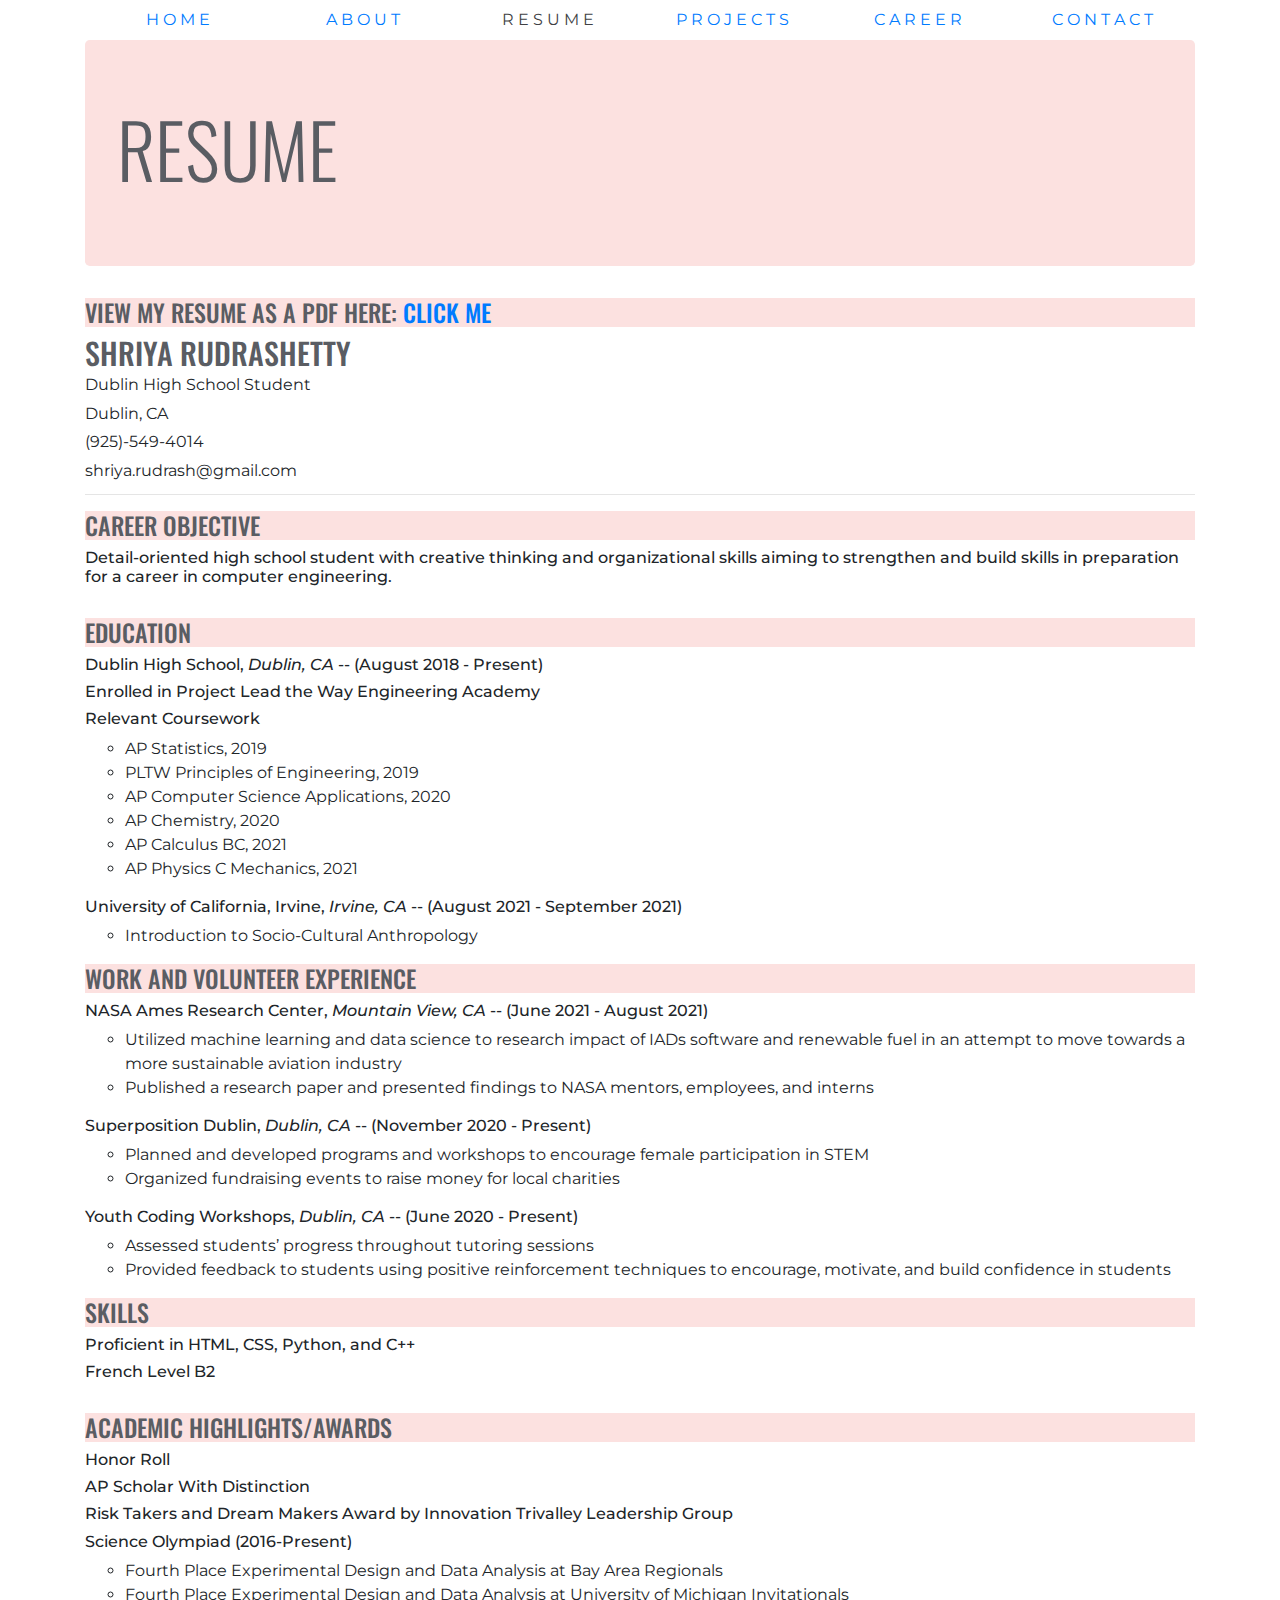
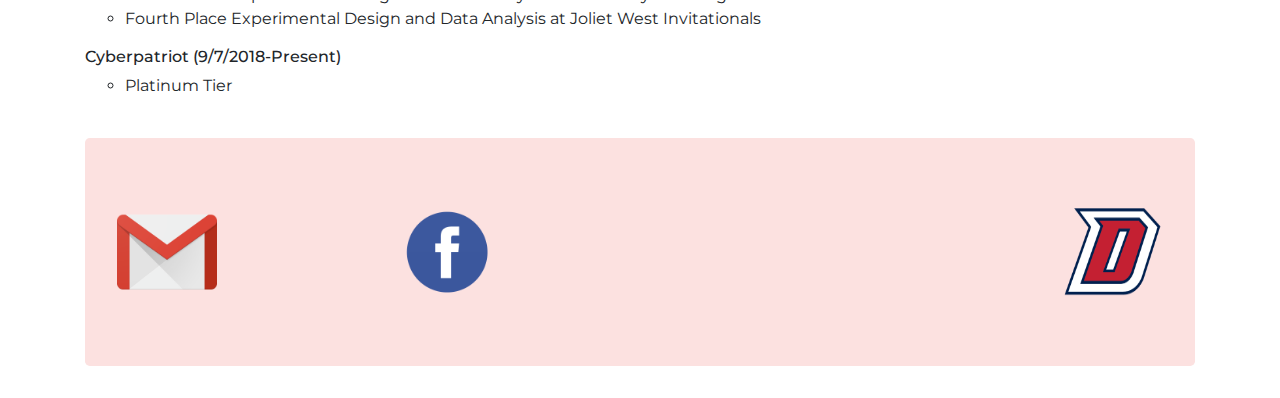
<file: Rudrashetty_Resume.html>
<!DOCTYPE html>
<html>
    <head>
        <link href="https://fonts.googleapis.com/css?family=Oswald" rel="stylesheet">
         <link href="https://fonts.googleapis.com/css?family=Roboto+Condensed" rel="stylesheet">
        <link href="https://fonts.googleapis.com/css?family=Roboto:100" rel="stylesheet">
        <link href="https://fonts.googleapis.com/css?family=Montserrat:300" rel="stylesheet">
        <link rel="stylesheet" href="home.css">
        <link type='text/css' rel='stylesheet' href='bootstrap-4.1.2-dist/css/bootstrap.css'/>
        <link rel="stylesheet" href="resume.css">
        <title>Resume</title>
    </head>
    
    <style>
        div.line {
  line-height: 80%;
}
    </style>
    
    <body class="total">
        <div class="container">
        <div>
            <div class="bar">
            <nav  class="nav nav-pills nav-justified">
              <a class="nav-item nav-link" href="index.html">H o m e</a>
              <a class="nav-item nav-link" href="Rudrashetty_AboutMe.html">A b o u t</a>
              <a class="nav-item nav-link active" href="Rudrashetty_Resume.html">R e s u m e</a>
              <a class="nav-item nav-link" href="Rudrashetty_Projects.html">P r o j e c t s</a>
              <a class="nav-item nav-link" href="Rudrashetty_Work.html">C a r e e r</a>
              <a class="nav-item nav-link" href="Rudrashetty_Contact.html">C o n t a c t</a>
            </nav>
            </div>
            <div class="homepage">
            <div class="jumbotron">
                <h1 class="title">Resume</h1>

            </div>
            </div>

        <div>
            <h4>View my resume as a PDF here:<a class="link" href="https://drive.google.com/file/d/1yzmcVFcs5V3z--FYvbrPauzHjKbPbjOE/view?usp=sharing" target="_blank"> Click Me</a></h4> 

            <h1 class="header">Shriya Rudrashetty</h1>
            
            <div class = "line">
            <p>Dublin High School Student</p>
            <p>Dublin, CA</p>
            <p>(925)-549-4014</p>
            <p>shriya.rudrash@gmail.com</p><hr>
            
            </div>
            
            <h4>Career Objective</h4> 
                <h6>Detail-oriented high school student with creative thinking and organizational skills aiming to strengthen and build skills in preparation for a career in computer engineering.</h6> <br>
            <h4>Education</h4>
            <h6>Dublin High School, <i>Dublin, CA</i> -- (August 2018 - Present)</h6>
                <h6>Enrolled in Project Lead the Way Engineering Academy</h6>
             <h6>Relevant Coursework</h6>
                    <ul style="list-style-type:circle">
                        <li>AP Statistics, 2019 </li>
                        <li>PLTW Principles of Engineering, 2019 </li>
                        <li>AP Computer Science Applications, 2020</li>
                        <li>AP Chemistry, 2020</li>
                        <li>AP Calculus BC, 2021</li>
                        <li>AP Physics C Mechanics, 2021</li>
                    </ul>
            <h6>University of California, Irvine, <i>Irvine, CA</i> -- (August 2021 - September 2021)</h6>
                <ul style="list-style-type:circle">
                    <li>Introduction to Socio-Cultural Anthropology</li>
               </ul>
            <!--
            <h6>Colleges and majors of interest include...</h6>
                    <ul style="list-style-type:circle">
                        <li>University of California, Berkeley: Computer Science</li>
                        <li>University of California, Los Angeles: Computer Science</li>
                        <li>Stanford University: Electrical Engineering and Computer Science</li>
                    </ul>
             -->
            <h4>Work and Volunteer Experience</h4>
            <h6>NASA Ames Research Center, <i>Mountain View, CA</i> -- (June 2021 - August 2021)</h6>
                    <ul style="list-style-type: circle">
                        <li>Utilized machine learning and data science to research impact of IADs software and renewable fuel in an attempt to move towards a more sustainable aviation industry</li>
                        <li>Published a research paper and presented findings to NASA mentors, employees, and interns </li>
                    </ul>
            <h6>Superposition Dublin, <i>Dublin, CA</i> -- (November 2020 - Present)</h6>
                    <ul style="list-style-type: circle">
                        <li>Planned and developed programs and workshops to encourage female participation in STEM</li>
                        <li>Organized fundraising events to raise money for local charities</li>
                    </ul>
            <h6>Youth Coding Workshops, <i>Dublin, CA</i> -- (June 2020 - Present)</h6>
                    <ul style="list-style-type:circle">
                        <li>Assessed students’ progress throughout tutoring sessions</li>
                        <li>Provided feedback to students using positive reinforcement techniques to encourage, motivate, and build confidence in students</li>
                    </ul>
               
            <!--
                <h6>Plan to work at the Kumon Math and Reading Center 
                during high school in the future</h6>
                <h6>Plan to complete an internship in the 
                future</h6> <br>
-->
                
            <h4>Skills</h4>
                <h6>Proficient in HTML, CSS, Python, and C++</h6>
            <h6>French Level B2 </h6><br>
            <h4>Academic Highlights/Awards</h4>
                <h6>Honor Roll</h6>
             <h6>AP Scholar With Distinction</h6>
             <h6>Risk Takers and Dream Makers Award by Innovation Trivalley Leadership Group</h6>
       
                <h6>Science Olympiad (2016-Present)</h6>
                    <ul style="list-style-type:circle">
                        <li>Fourth Place Experimental Design and Data Analysis at Bay Area Regionals</li>
                        <li>Fourth Place Experimental Design and Data Analysis at University of Michigan Invitationals</li>
                        <li>Fourth Place Experimental Design and Data Analysis at Joliet West Invitationals</li>
                    </ul>

                <h6>Cyberpatriot (9/7/2018-Present)</h6>
                    <ul style="list-style-type:circle">
                        <li>Platinum Tier</li>
                    </ul><br>
        </div>

    <div class="jumbotron">
        <footer class="footer">
            <img style="float:left" height= 100px width= 100px src=Images/Gmail_Icon.png>
            <img style="margin-left: 180px" height= 100px width= 100px src=Images/facebook.png>
            <img style="float:right" height= 100px width= 100px src=Images/dublinhigh.png>
        </footer>
    <div>
                   
            
        
    </body>
</html>
</file>
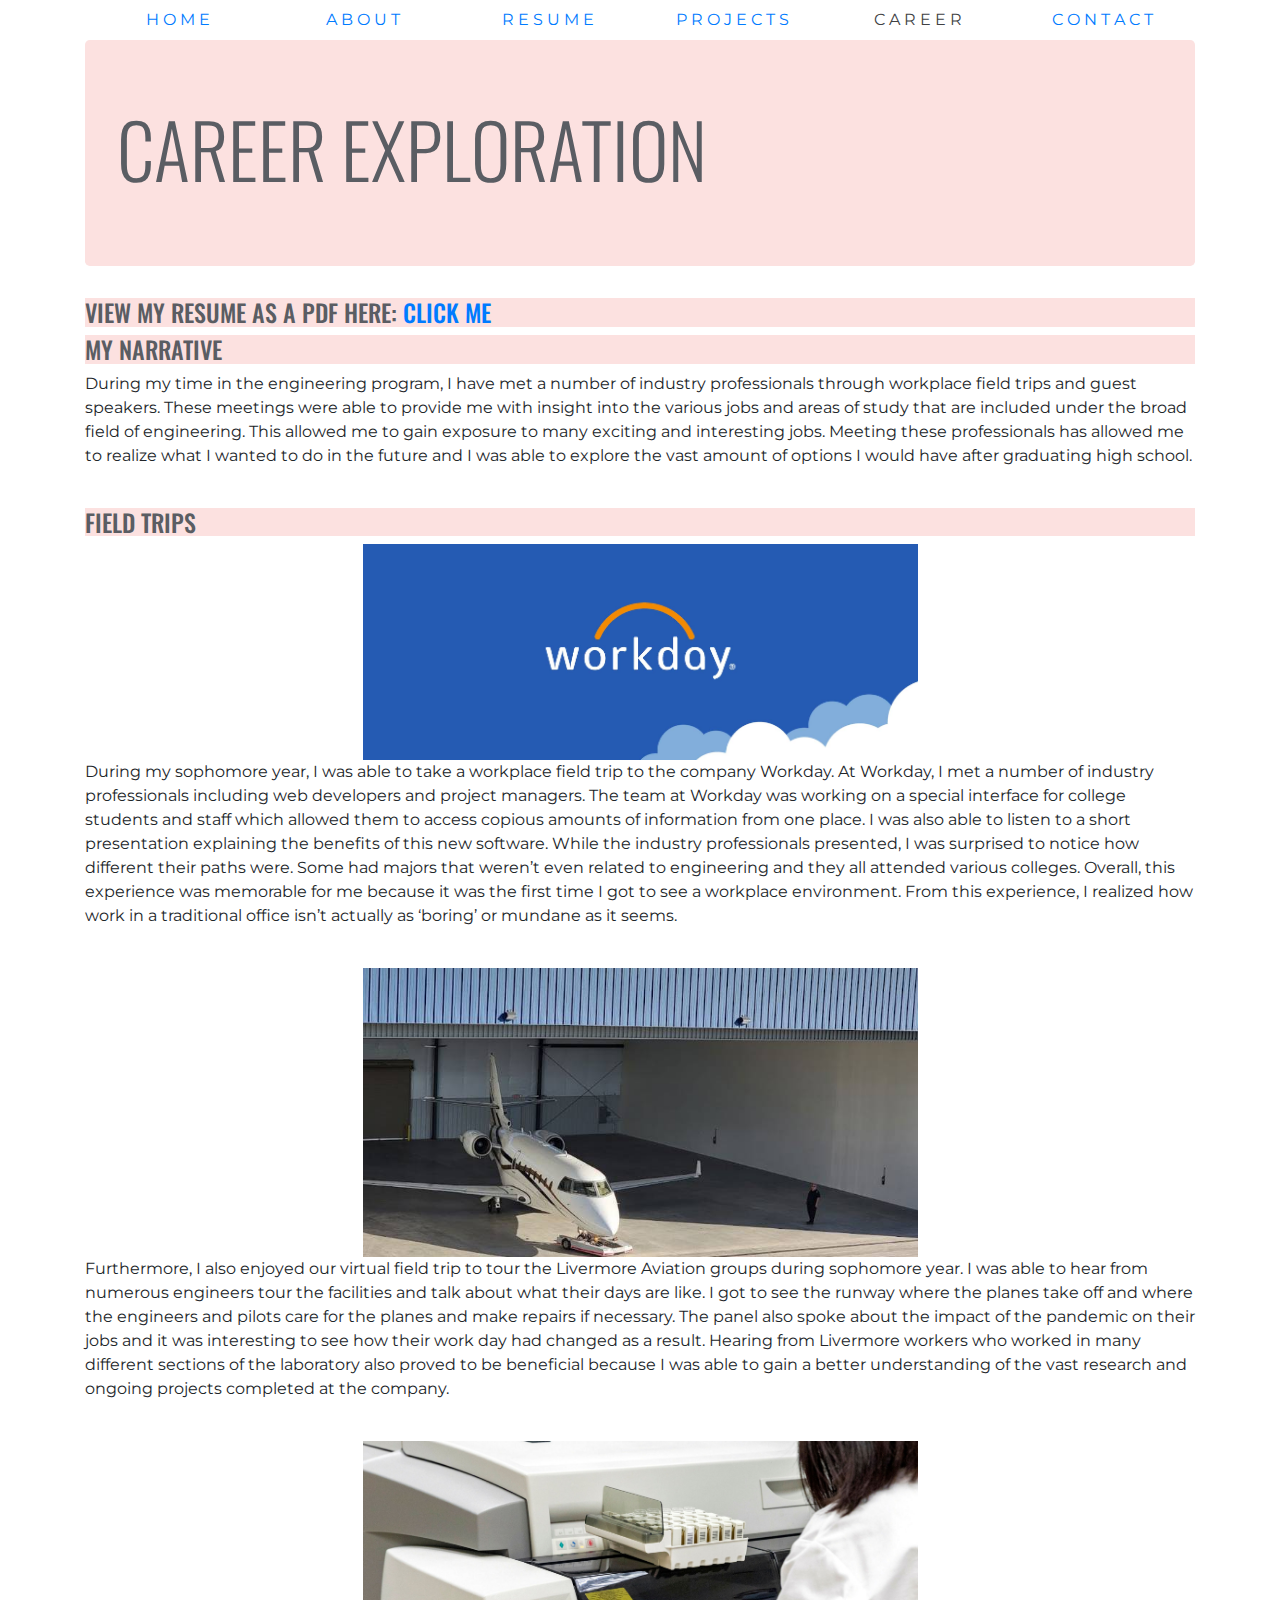
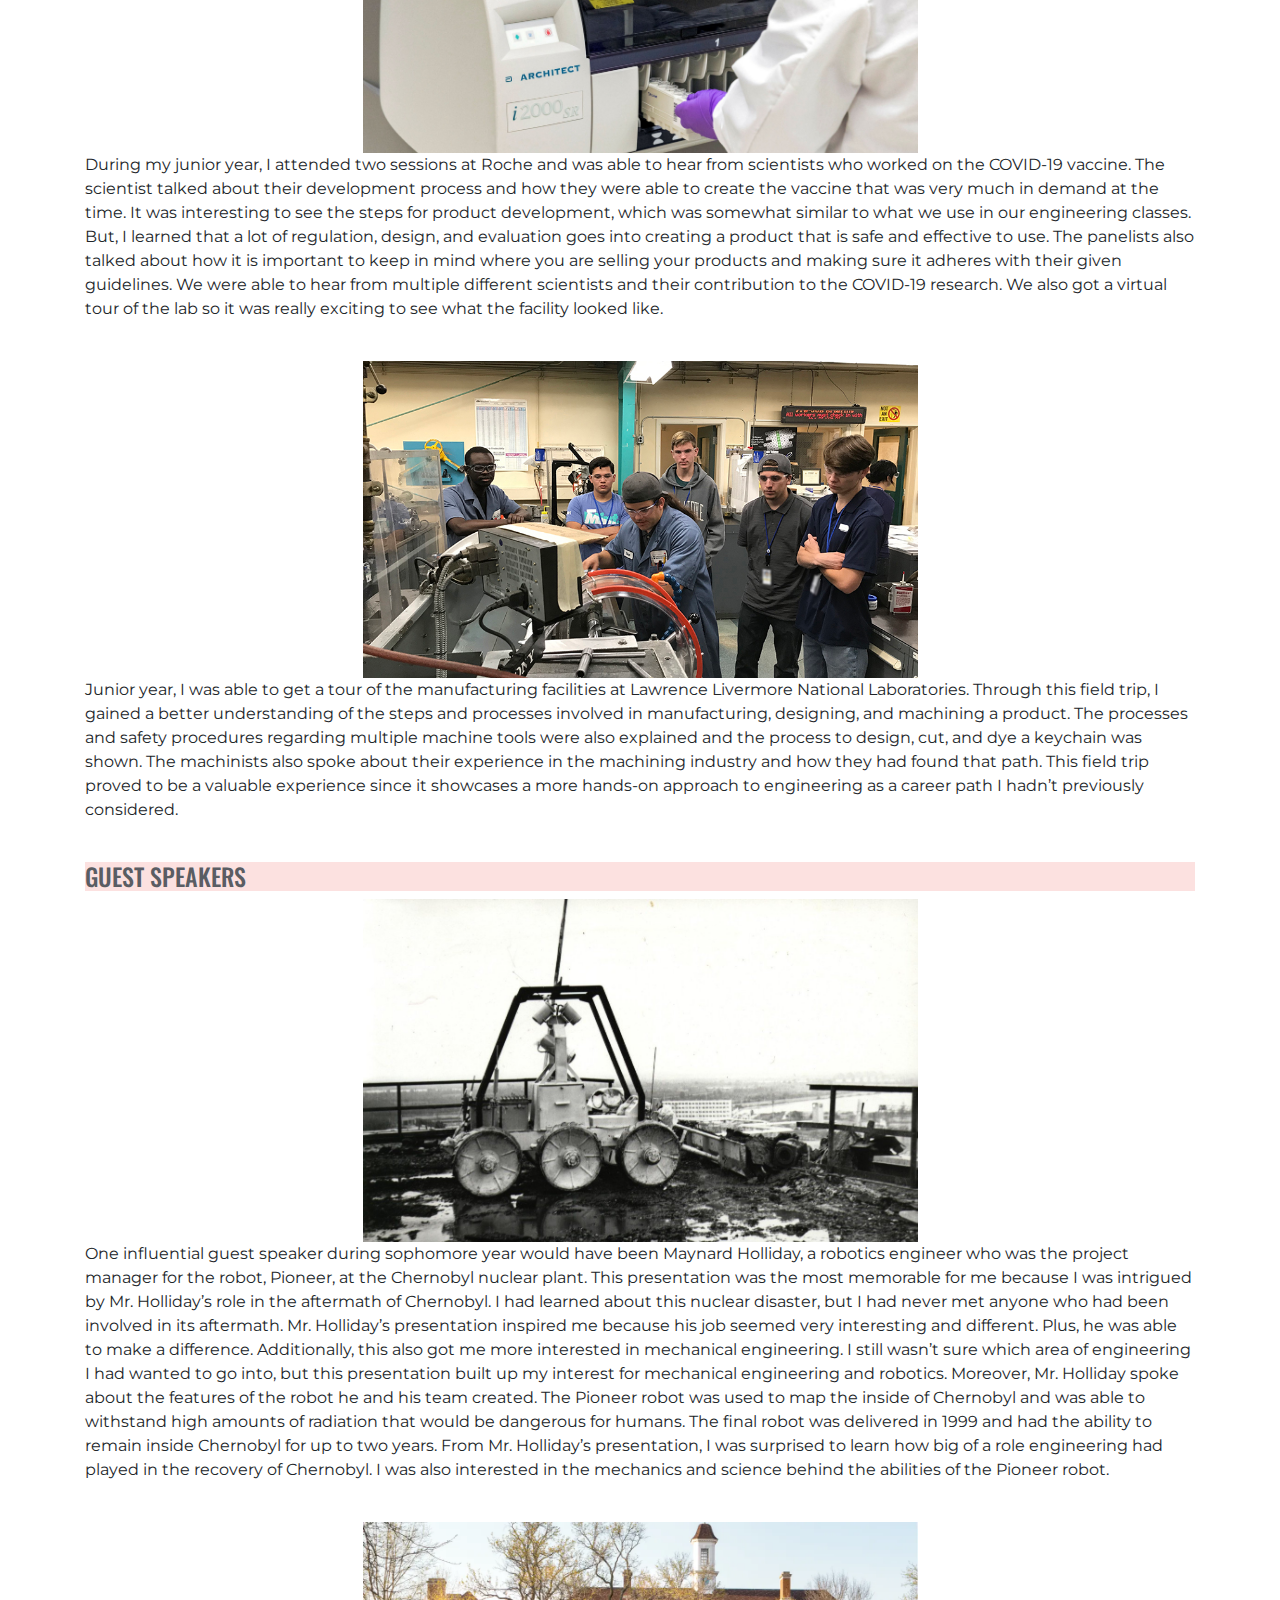
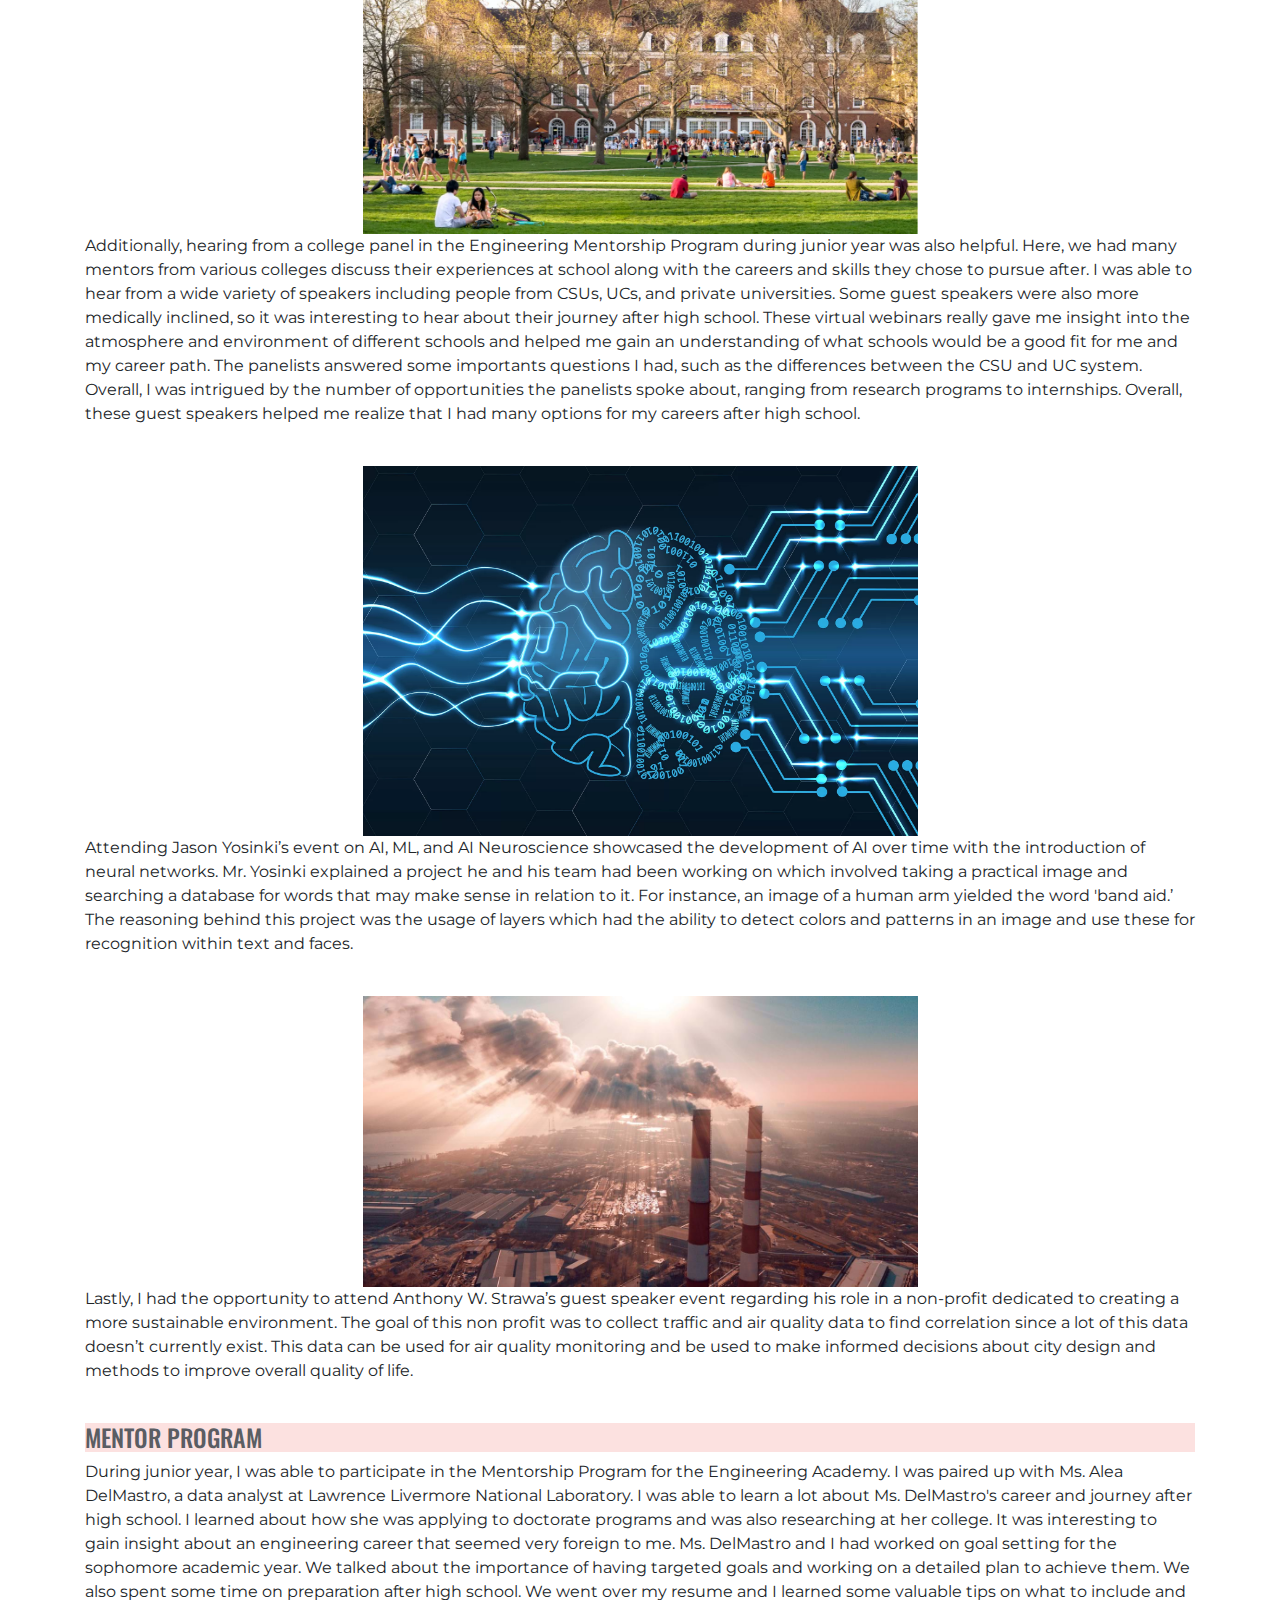
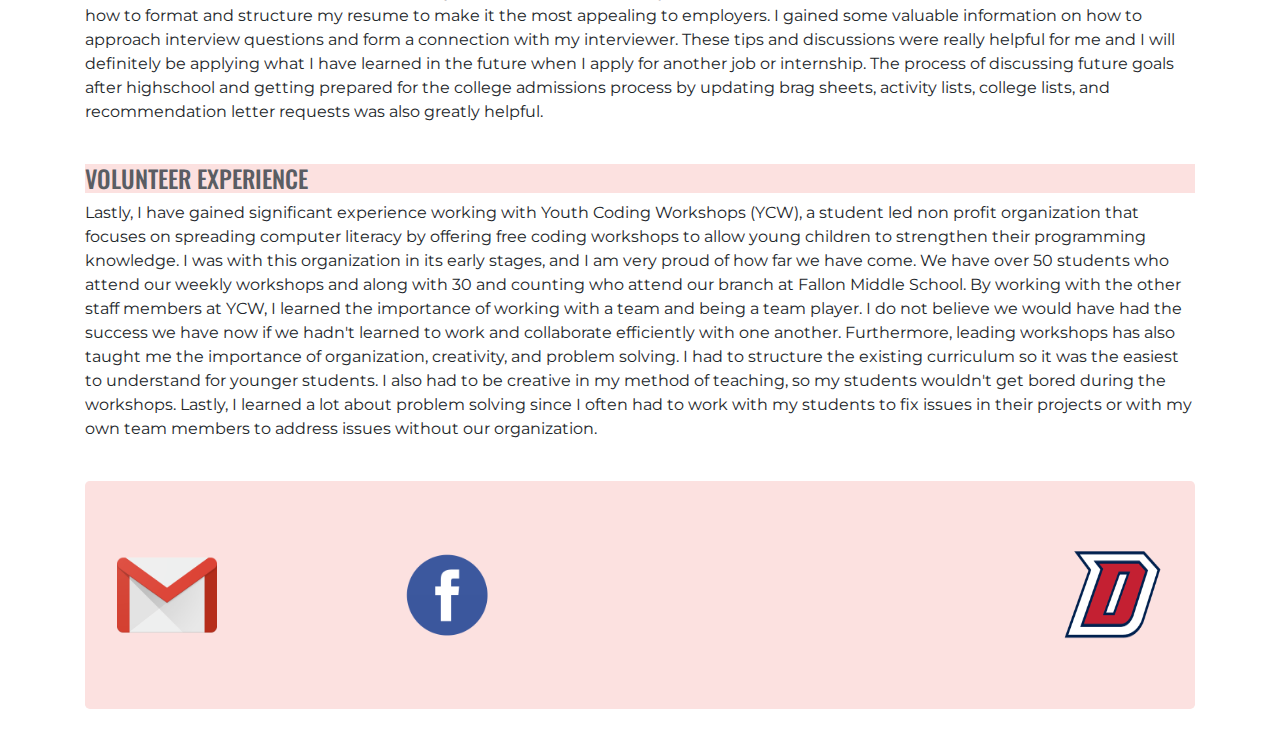
<file: Rudrashetty_Work.html>
<!DOCTYPE html>
<html>
    <head>
        <link href="https://fonts.googleapis.com/css?family=Oswald" rel="stylesheet">
         <link href="https://fonts.googleapis.com/css?family=Roboto+Condensed" rel="stylesheet">
        <link href="https://fonts.googleapis.com/css?family=Roboto:100" rel="stylesheet">
        <link href="https://fonts.googleapis.com/css?family=Montserrat:300" rel="stylesheet">
        <link rel="stylesheet" href="home.css">
        <link type='text/css' rel='stylesheet' href='bootstrap-4.1.2-dist/css/bootstrap.css'/>
        <link rel="stylesheet" href="resume.css">
        <title>Work Experience</title>
     
            
<style>
        div.line {
  line-height: 80%;
}
    
    p {
                font-family: Montserrat;
            }
   
            
            .hangman {
            display: block;
            margin-left: auto;
            margin-right: auto;
            width: 50%;
            }
            
    </style>
        
     <body class="total">
        <div class="container">
        <div>
            <div class="bar">
            <nav  class="nav nav-pills nav-justified">
              <a class="nav-item nav-link" href="index.html">H o m e</a>
              <a class="nav-item nav-link" href="Rudrashetty_AboutMe.html">A b o u t</a>
              <a class="nav-item nav-link" href="Rudrashetty_Resume.html">R e s u m e</a>
              <a class="nav-item nav-link" href="Rudrashetty_Projects.html">P r o j e c t s</a>
              <a class="nav-item nav-link active" href="Rudrashetty_Work.html">C a r e e r</a>
              <a class="nav-item nav-link" href="Rudrashetty_Contact.html">C o n t a c t</a>
            </nav>
            </div>
            <div class="homepage">
            <div class="jumbotron">
                <h1 class="title">Career Exploration</h1>

            </div>
            </div>

        <!--<div>
            <h1 class="header">Shriya Rudrashetty</h1>
            
            <div class = "line">
            <p>Dublin High School Student</p>
            <p>4352 Sunset View Drive</p>
            <p>Dublin, CA 94568</p>
            <p>(925)-549-4014</p>
            <p>shriya.rudrash@gmail.com</p><hr>
            
            </div>-->
            
            <h4>View my resume as a PDF here:<a class="link" href="https://drive.google.com/file/d/1yzmcVFcs5V3z--FYvbrPauzHjKbPbjOE/view?usp=sharing" target="_blank"> Click Me</a></h4> 
               <!-- <h6>To strengthen and build skills in preparation for a career in computer engineering</h6> <br>
            <h4>Education</h4>
                <h6>Dublin High School, Dublin, CA</h6>
                <h6>August 2018-Present</h6>
                <h6>Enrolled in Project Lead the Way Engineering Academy</h6>
             <h6>Relevant Coursework</h6>
                    <ul style="list-style-type:circle">
                        <li>PLTW Computer Science Principles, 2018</li>
                        <li>PLTW Principles of Engineering, 2019 </li>
                        <li>AP Statistics, 2019 </li>
                    </ul>
                <h6>Colleges and majors of interest include...</h6>
                    <ul style="list-style-type:circle">
                        <li>University of California, Berkeley: Computer Science</li>
                        <li>Stanford University: Electrical Engineering and Computer Science</li>
                    </ul>-->
            <h4>My Narrative</h4>
                <p>During my time in the engineering program, I have met a number of industry professionals through workplace field trips and guest speakers. These meetings were able to provide me with insight into the various jobs and areas of study that are included under the broad field of engineering. This allowed me to gain exposure to many exciting and interesting jobs. Meeting these professionals has allowed me to realize what I wanted to do in the future and I was able to explore the vast amount of options I would have after graduating high school.</p>
            <br>
            <h4>Field Trips</h4>
                    <img class = "hangman" src="Images/workday.jpg">

            <p>During my sophomore year, I was able to take a workplace field trip to the company Workday. At Workday, I met a number of industry professionals including web developers and project managers. The team at Workday was working on a special interface for college students and staff which allowed them to access copious amounts of information from one place. I was also able to listen to a short presentation explaining the benefits of this new software. While the industry professionals presented, I was surprised to notice how different their paths were. Some had majors that weren’t even related to engineering and they all attended various colleges. Overall, this experience was memorable for me because it was the first time I got to see a workplace environment. From this experience, I realized how work in a traditional office isn’t actually as ‘boring’ or mundane as it seems. 
</p>
            <br>
            
                    <img class = "hangman" src="Images/livermore.jpg">

            <p>Furthermore, I also enjoyed our virtual field trip to tour the Livermore Aviation groups during sophomore year. I was able to hear from numerous engineers tour the facilities and talk about what their days are like. I got to see the runway where the planes take off and where the engineers and pilots care for the planes and make repairs if necessary. The panel also spoke about the impact of the pandemic on their jobs and it was interesting to see how their work day had changed as a result. Hearing from Livermore workers who worked in many different sections of the laboratory also proved to be beneficial because I was able to gain a better understanding of the vast research and ongoing projects completed at the company.
</p>
            <br>
            
                    <img class = "hangman" src="Images/roche.jpg">

            <p>During my junior year, I attended two sessions at Roche and was able to hear from scientists who worked on the COVID-19 vaccine. The scientist talked about their development process and how they were able to create the vaccine that was very much in demand at the time. It was interesting to see the steps for product development, which was somewhat similar to what we use in our engineering classes. But, I learned that a lot of regulation, design, and evaluation goes into creating a product that is safe and effective to use. The panelists also talked about how it is important to keep in mind where you are selling your products and making sure it adheres with their given guidelines. We were able to hear from multiple different scientists and their contribution to the COVID-19 research. We also got a virtual tour of the lab so it was really exciting to see what the facility looked like. 
</p>
            <br>
            
                    <img class = "hangman" src="Images/machine.jpg">

            <p>Junior year, I was able to get a tour of the manufacturing facilities at Lawrence Livermore National Laboratories. Through this field trip, I gained a better understanding of the steps and processes involved in manufacturing, designing, and machining a product. The processes and safety procedures regarding multiple machine tools were also explained and the process to design, cut, and dye a keychain was shown. The machinists also spoke about their experience in the machining industry and how they had found that path. This field trip proved to be a valuable experience since it showcases a more hands-on approach to engineering as a career path I hadn’t previously considered.
</p>
            
            <br>
            <h4>Guest Speakers</h4>
            <img class = "hangman" src="Images/pioneer.jpg">
            <p>One influential guest speaker during sophomore year would have been Maynard Holliday, a robotics engineer who was the project manager for the robot, Pioneer, at the Chernobyl nuclear plant. This presentation was the most memorable for me because I was intrigued by Mr. Holliday’s role in the aftermath of Chernobyl. I had learned about this nuclear disaster, but I had never met anyone who had been involved in its aftermath. Mr. Holliday’s presentation inspired me because his job seemed very interesting and different. Plus, he was able to make a difference. Additionally, this also got me more interested in mechanical engineering. I still wasn’t sure which area of engineering I had wanted to go into, but this presentation built up my interest for mechanical engineering and robotics. Moreover, Mr. Holliday spoke about the features of the robot he and his team created. The Pioneer robot was used to map the inside of Chernobyl and was able to withstand high amounts of radiation that would be dangerous for humans. The final robot was delivered in 1999 and had the ability to remain inside Chernobyl for up to two years. From Mr. Holliday’s presentation, I was surprised to learn how big of a role engineering had played in the recovery of Chernobyl. I was also interested in the mechanics and science behind the abilities of the Pioneer robot. 
</p>
            <br>
            
             <img class = "hangman" src="Images/college.webp">
            <p>Additionally, hearing from a college panel in the Engineering Mentorship Program during junior year was also helpful. Here, we had many mentors from various colleges discuss their experiences at school along with the careers and skills they chose to pursue after. I was able to hear from a wide variety of speakers including people from CSUs, UCs, and private universities. Some guest speakers were also more medically inclined, so it was interesting to hear about their journey after high school. These virtual webinars really gave me insight into the atmosphere and environment of different schools and helped me gain an understanding of what schools would be a good fit for me and my career path. The panelists answered some importants questions I had, such as the differences between the CSU and UC system. Overall, I was intrigued by the number of opportunities the panelists spoke about, ranging from research programs to internships. Overall, these guest speakers helped me realize that I had many options for my careers after high school. 
</p>
            <br>
            
             <img class = "hangman" src="Images/ai.webp">
            <p>Attending Jason Yosinki’s event on AI, ML, and AI Neuroscience showcased the development of AI over time with the introduction of neural networks. Mr. Yosinki explained a project he and his team had been working on which involved taking a practical image and searching a database for words that may make sense in relation to it. For instance, an image of a human arm yielded the word 'band aid.’ The reasoning behind this project was the usage of layers which had the ability to detect colors and patterns in an image and use these for recognition within text and faces.
</p>
            <br>
            
             <img class = "hangman" src="Images/air.jpg">
            <p>Lastly, I had the opportunity to attend Anthony W. Strawa’s guest speaker event regarding his role in a non-profit dedicated to creating a more sustainable environment. The goal of this non profit was to collect traffic and air quality data to find correlation since a lot of this data doesn’t currently exist. This data can be used for air quality monitoring and be used to make informed decisions about city design and methods to improve overall quality of life.
</p>
            <br>
            
      
            <h4>Mentor Program</h4>
            <p>During junior year, I was able to participate in the Mentorship Program for the Engineering Academy. I was paired up with Ms. Alea DelMastro, a data analyst at Lawrence Livermore National Laboratory. I was able to learn a lot about Ms. DelMastro's career and journey after high school. I learned about how she was applying to doctorate programs and was also researching at her college. It was interesting to gain insight about an engineering career that seemed very foreign to me. Ms. DelMastro and I had worked on goal setting for the sophomore academic year. We talked about the importance of having targeted goals and working on a detailed plan to achieve them. We also spent some time on preparation after high school. We went over my resume and I learned some valuable tips on what to include and how to format and structure my resume to make it the most appealing to employers. I gained some valuable information on how to approach interview questions and form a connection with my interviewer. These tips and discussions were really helpful for me and I will definitely be applying what I have learned in the future when I apply for another job or internship. The process of discussing future goals after highschool and getting prepared for the college admissions process by updating brag sheets, activity lists, college lists, and recommendation letter requests was also greatly helpful.
</p>
        <br>
            <h4>Volunteer Experience</h4>
            <p>Lastly, I have gained significant experience working with Youth Coding Workshops (YCW), a student led non profit organization that focuses on spreading computer literacy by offering free coding workshops to allow young children to strengthen their programming knowledge. I was with this organization in its early stages, and I am very proud of how far we have come. We have over 50 students who attend our weekly workshops and along with 30 and counting who attend our branch at Fallon Middle School. By working with the other staff members at YCW, I learned the importance of working with a team and being a team player. I do not believe we would have had the success we have now if we hadn't learned to work and collaborate efficiently with one another. Furthermore, leading workshops has also taught me the importance of organization, creativity, and problem solving. I had to structure the existing curriculum so it was the easiest to understand for younger students. I also had to be creative in my method of teaching, so my students wouldn't get bored during the workshops. Lastly, I learned a lot about problem solving since I often had to work with my students to fix issues in their projects or with my own team members to address issues without our organization.
</p>
        <br>
        <div class="jumbotron">
            <footer class="footer">
                <img style="float:left" height= 100px width= 100px src=Images/Gmail_Icon.png>
                <img style="margin-left: 180px" height= 100px width= 100px src=Images/facebook.png>
                <img style="float:right" height= 100px width= 100px src=Images/dublinhigh.png>
        </footer>
    <div>
    </body>
</html>
</file>
<file: home.css>
.myname {
    font-family: Montserrat;
    text-align: center;
    font-size: 35px;
    text-transform: uppercase;
    color: black;
} 


.title {
    font-family: Oswald;
    font-size: 75px;
    text-transform: uppercase;
    color: #5a5d63;
    font-weight: 300;
}

.bar {
    font-family: Montserrat;
    text-transform: uppercase;
    color: black;
}



table {
    width: 100%;
}

td {
    padding: 5px;
}


.project {
    font-family: Oswald;
    color: #5a5d63;
    text-transform: uppercase;
}
.date {
    font-family: Oswald;
    color: #5a5d63;
    text-transform: uppercase;

}
.class {
    font-family: Oswald;
    color: #5a5d63;
    text-transform: uppercase;
    padding: 250px 0;
	margin: 30px;
}

/*.update_home {
    padding: 350px 0;
	margin: 50px;
    background-image: url("https://i.pinimg.com/originals/05/af/01/05af016a374eee9221b5bbc0314e33f2.jpg");
    background-size: cover;
    font-family: 'Montserrat', sans-serif;
    font-size: 75px;
    text-transform: uppercase;
    text-align: center;
    letter-spacing: 10px;
    color: white;
}*/

/* Above is an update I tried to do, but i didn't like the way it turned out.
I may continue working on this later.*/
</file>
<file: resume.css>
h4 {
    color: #5a5d63;
    text-transform: uppercase;
    font-family: Oswald;
    background-color: #fce1e0;
}

h6 {
    font-family: Montserrat;
}

.header {
    font-family: Oswald;
    font-size: 30px;
    text-transform: uppercase;
    color: #5a5d63;
}

li {
    font-family: Montserrat;
}

p {
    font-family: Montserrat;
}
</file>
